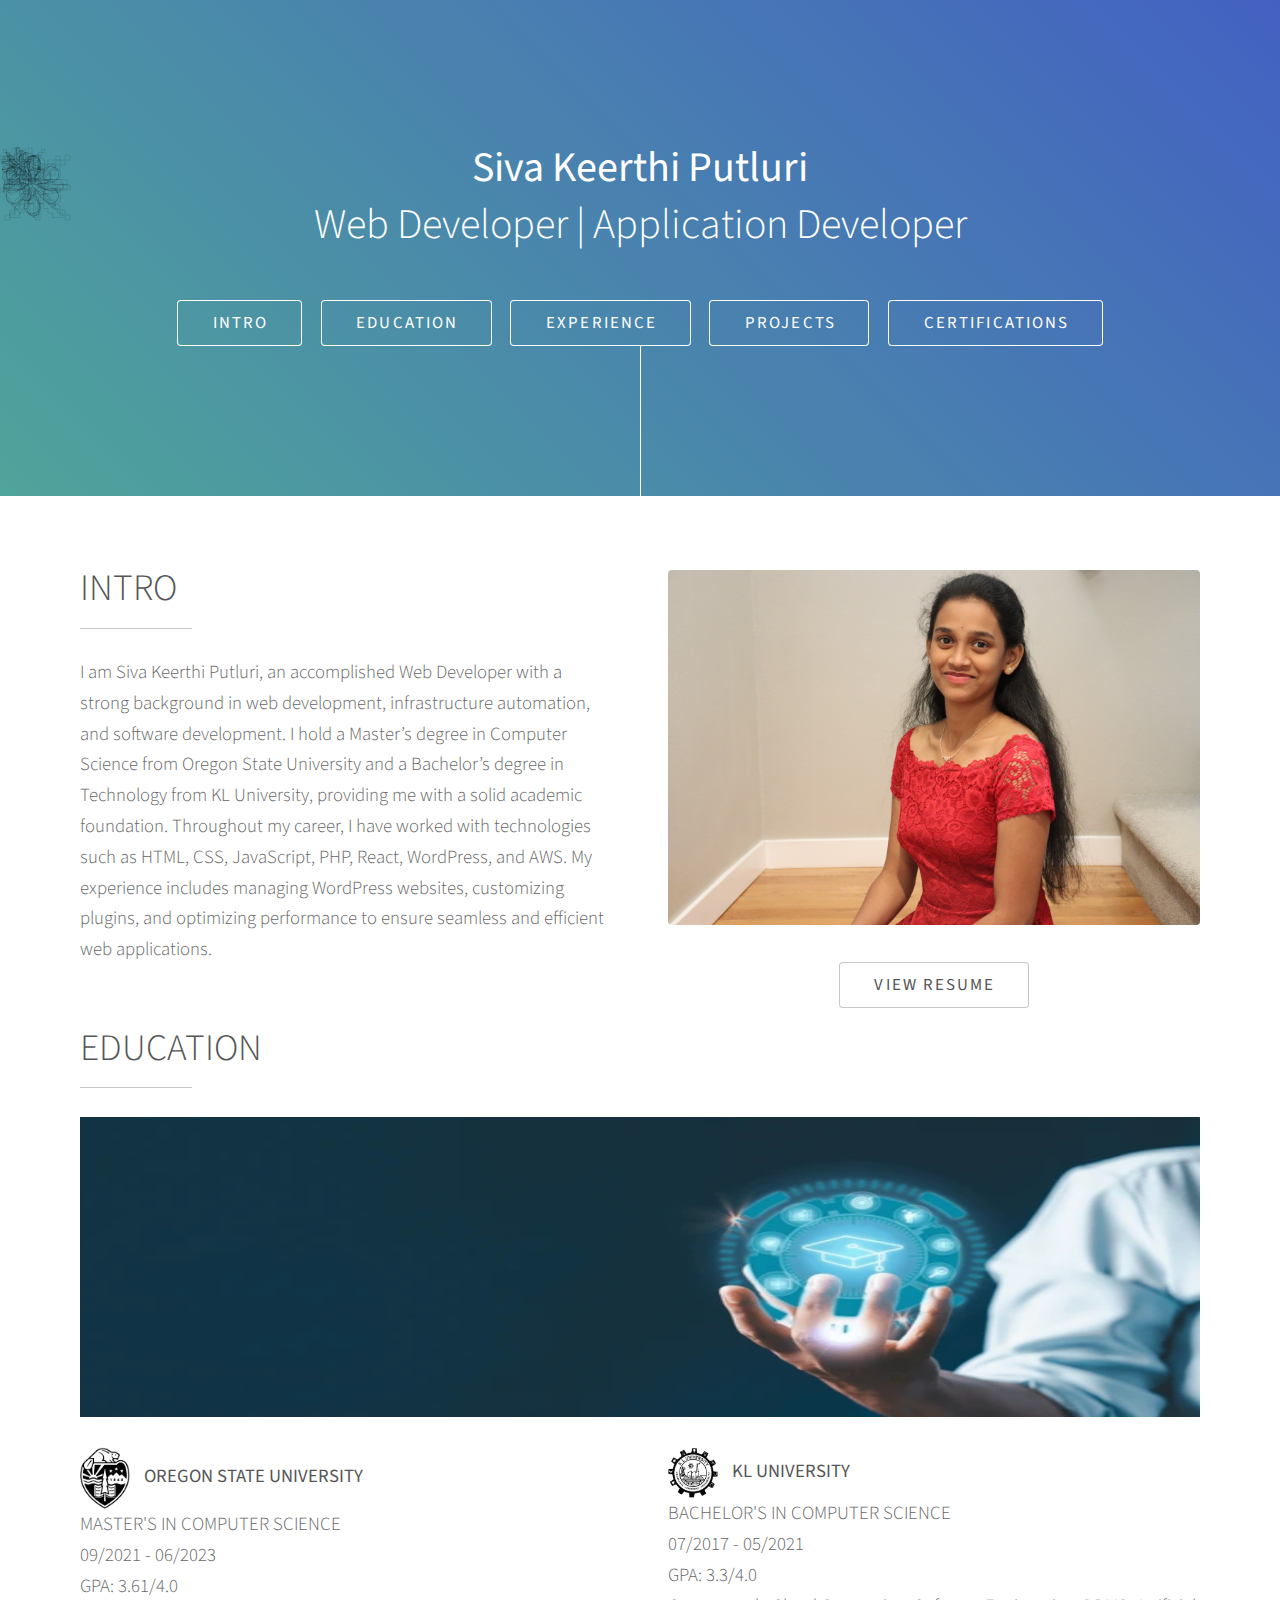
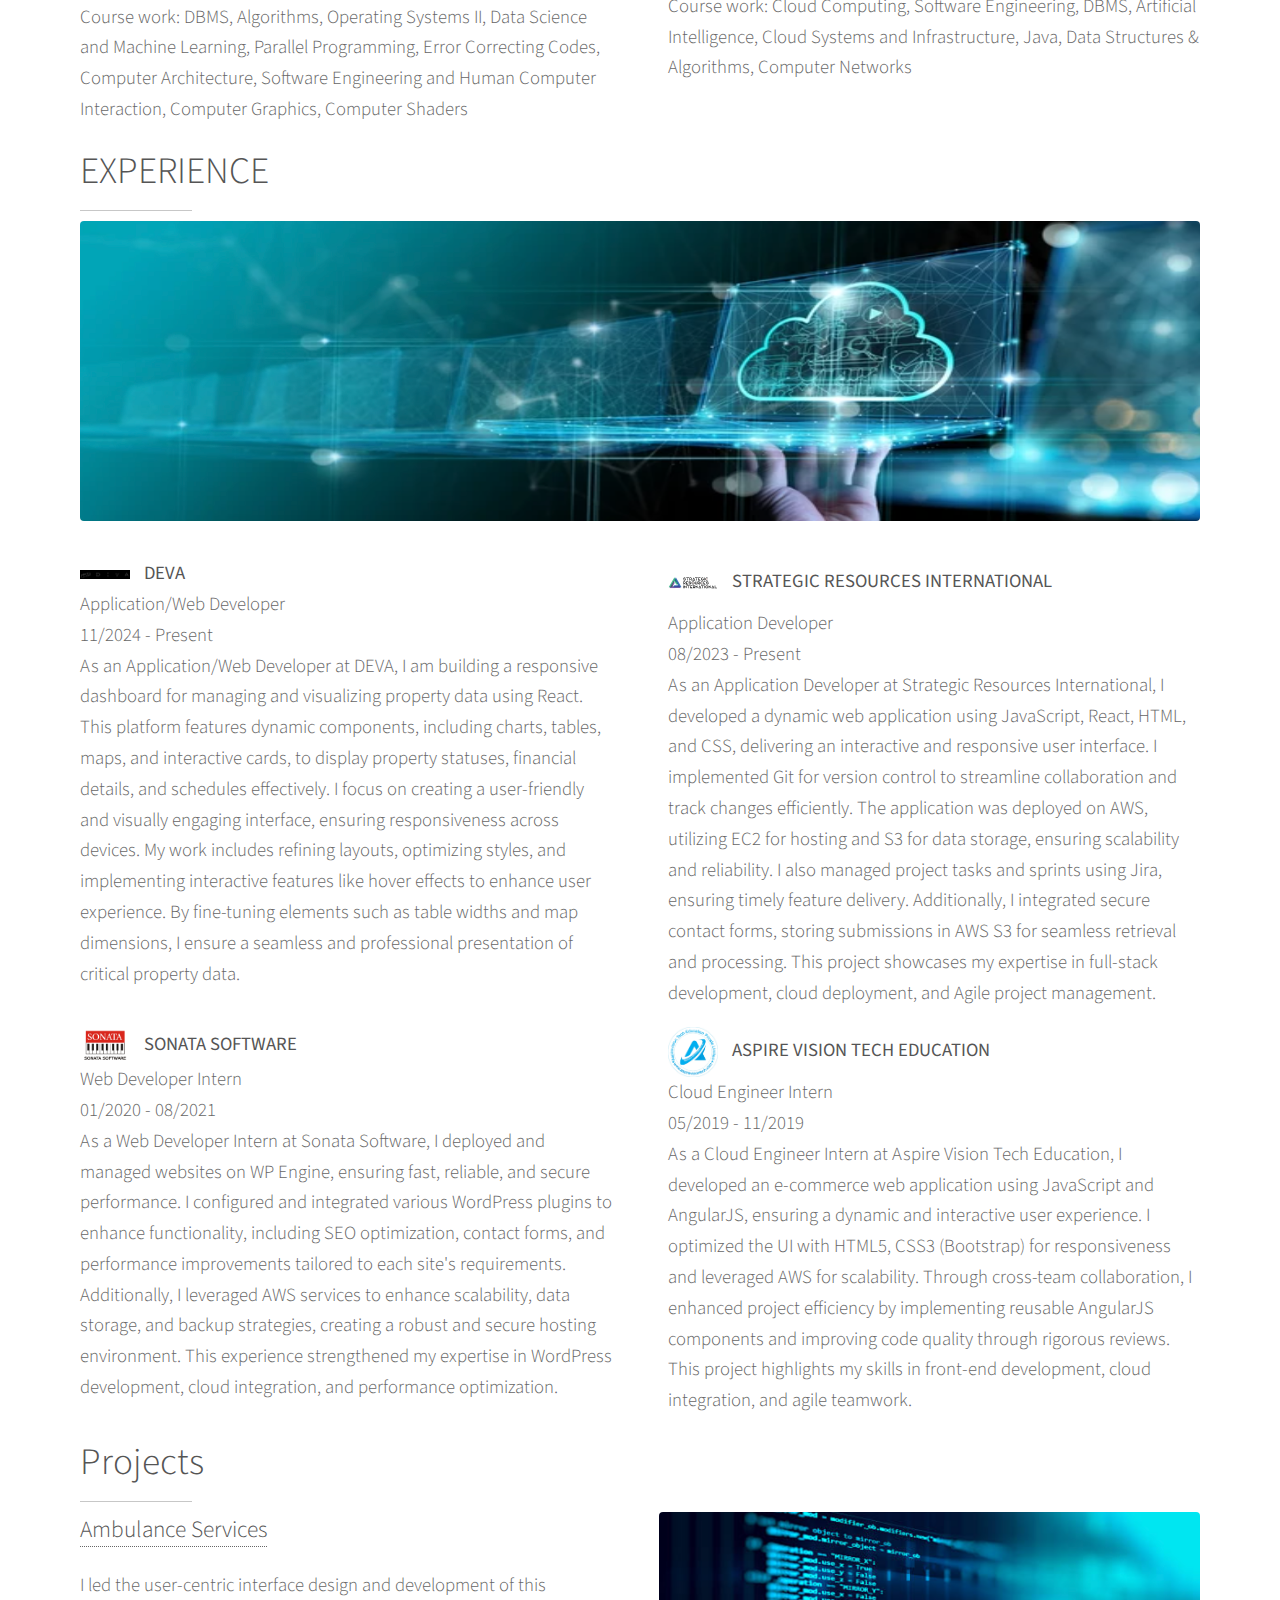
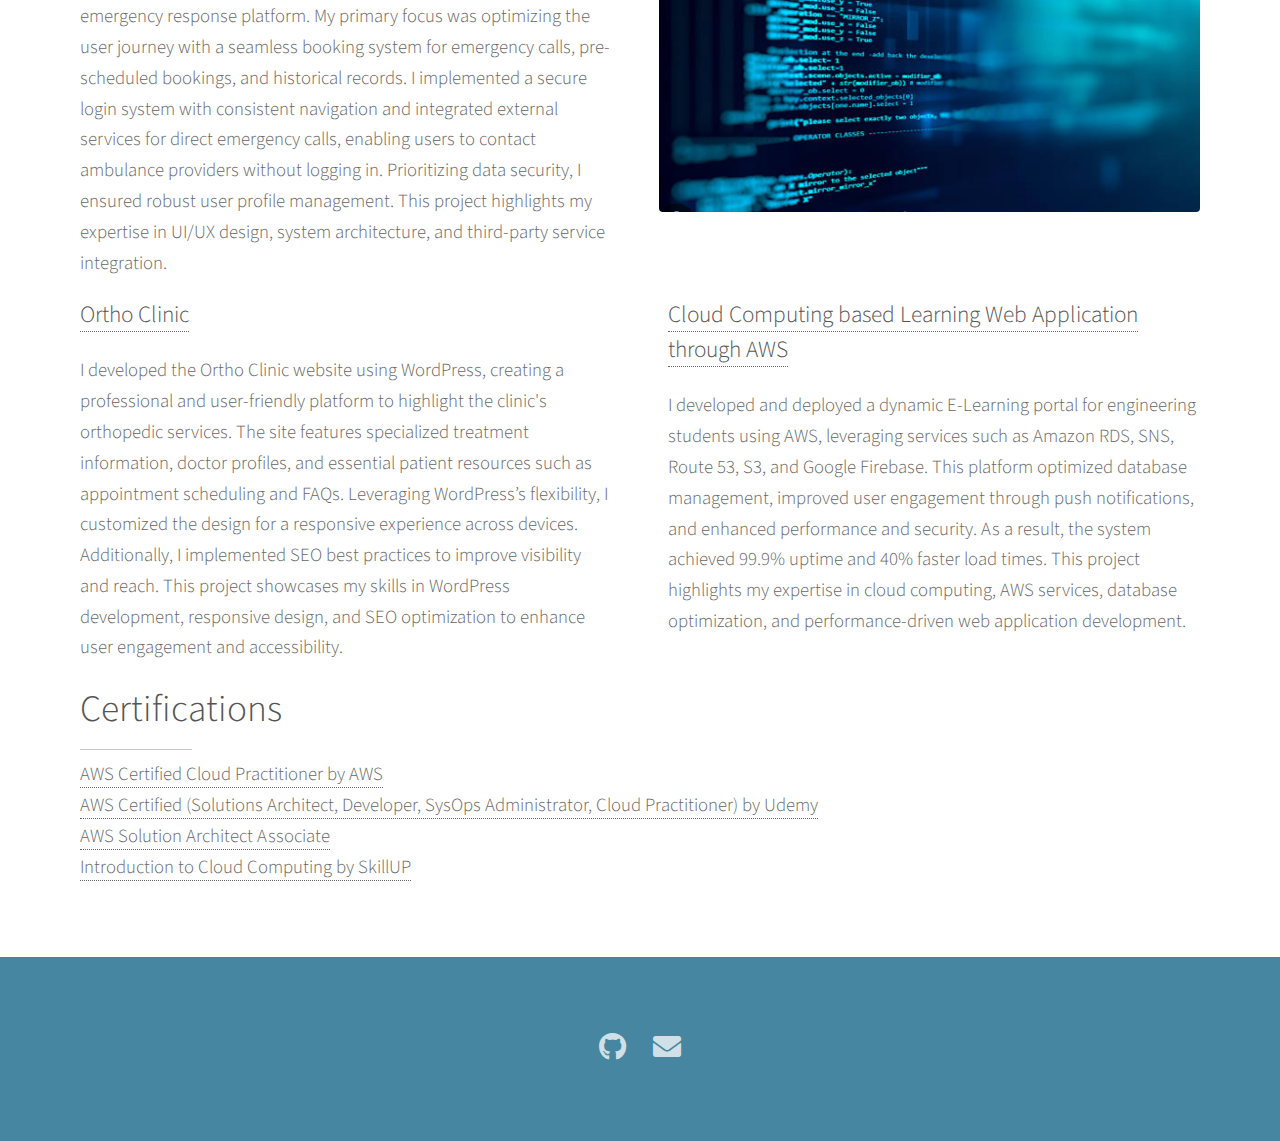
<file: index.html>
<!DOCTYPE HTML>
<!--
	Photon by HTML5 UP
	html5up.net | @ajlkn
	Free for personal and commercial use under the CCA 3.0 license (html5up.net/license)
-->
<html>
  <head>
		<title>Siva Keerthi</title>
    <meta charset="utf-8" />
		<meta name="viewport" content="width=device-width, initial-scale=1, user-scalable=no" />
    <link rel="stylesheet" href="assets/css/main.css" />
    <link rel="stylesheet" href="assets/css/style.css" />

		<noscript><link rel="stylesheet" href="assets/css/noscript.css" /></noscript>
  </head>
  <body class="is-preload">

    <!-- Header -->
			<!-- <section id="header">
		<div class="inner">
			<span class="icon solid major fa-cloud"></span>
					<h1><strong>Siva Keerthi Putluri</strong><br />
					AWS Cloud Engineer | AWS DevOps Engineer <a></a>.</h1>
					<ul class="actions special">
						<li><a href="#one" class="button scrolly">Intro </a></li>
						<li><a href="#one" class="button scrolly">Education </a></li>
						<li><a href="#one" class="button scrolly">Experience </a></li>
						<li><a href="#one" class="button scrolly">Projects </a></li>
						<li><a href="#one" class="button scrolly">Certifications </a></li>
					</ul>
				</div>
			</section> -->

	<section id="header">
		<div class="inner" id="background">
				<div><span></span></div>
				<div><span></span></div>
				<div><span></span></div>
				<div><span></span></div>
				<div><span></span></div>
				<div><span></span></div>
				<div><span></span></div>
				<div><span></span></div>
				<div><span></span></div>
				<div><span></span></div>
				<div><span></span></div>
				<div><span></span></div>
				<div><span></span></div>
				<div><span></span></div>
				<div><span></span></div>
				<div><span></span></div>
				<div><span></span></div>
				<div><span></span></div>
				<div><span></span></div>
				<div><span></span></div>
				<div><span></span></div>
				<div><span></span></div>
				<div><span></span></div>
				<span class="icon solid major"></span>
				<h1><strong>Siva Keerthi Putluri</strong><br />
					Web Developer | Application Developer</h1>
				<ul class="actions special">
					<li><a href="#intro" class="button scrolly">Intro</a></li>
					<li><a href="#education" class="button scrolly">Education</a></li>
					<li><a href="#experience" class="button scrolly">Experience</a></li>
					<li><a href="#projects" class="button scrolly">Projects</a></li>
					<li><a href="#certifications" class="button scrolly">Certifications</a></li>
				</ul>
			</div>
		</div>
    </section>

    <!DOCTYPE html>
    <html>
      <head>
        <!-- Your head content -->
        <style>
          /* Ensure smooth scrolling */
          html {
            scroll-behavior: smooth;
          }
        </style>
      </head>
      <body>
        <!-- Intro Section -->
        <section id="intro" class="main style1" style="padding-bottom: 6;">
          <div class="container">
            <div class="row gtr-150">
              <div class="col-6 col-12-medium">
                <header class="major">
                  <h2>INTRO</h2>
                </header>
                <p>
I am Siva Keerthi Putluri, an accomplished Web Developer with a strong background in web development, infrastructure automation, and software development. I hold a Master’s degree in Computer Science from Oregon State University and a Bachelor’s degree in Technology from KL University, providing me with a solid academic foundation. Throughout my career, I have worked with technologies such as HTML, CSS, JavaScript, PHP, React, WordPress, and AWS. My experience includes managing WordPress websites, customizing plugins, and optimizing performance to ensure seamless and efficient web applications.  

                </p>
              </div>
              <div class="col-6 col-12-medium imp-medium">
                <span class="image fit">
                  <img src="images/IMG_3709.JPG" alt="" />
                </span>
                <div style="text-align: center; margin-top: 1em">
                  <a href="Files/Resume.pdf" target="_blank" class="button"
                    >View Resume</a
                  >
                </div>
              </div>
            </div>
          </div>
        </section>
        <br />
        <!-- Education Section -->
        <section
          id="education"
          class="main style1"
          style="margin-top: -2.5em; padding-top: 0"
        >
          <div class="container">
            <div class="row gtr-150">
              <div class="col-12">
                <header class="major">
                  <h2>EDUCATION</h2>
                </header>
                <span class="imagefit"
                  ><img
                    src="images/IMG_5.jpg"
                    alt="Education Image"
                    style="
                      width: 100%;
                      max-height: 300px;
                      height: auto;
                      display: block;
                      margin: 0 auto;
                    " /></span
                ><br />
              </div>
            </div>
            <div class="row gtr-150">
              <!-- Oregon State University -->
              <div class="col-6 col-12-medium">
                <p style="margin-top: 0">
                  <img
                    src="images/pic07.jpg"
                    alt=""
                    style="
                      width: 50px;
                      vertical-align: middle;
                      margin-right: 10px;
                    "
                  />
                  <strong>OREGON STATE UNIVERSITY</strong><br />
                  MASTER'S IN COMPUTER SCIENCE<br />
                  09/2021 - 06/2023<br />
                  GPA: 3.61/4.0<br />
                  Course work: DBMS, Algorithms, Operating Systems II, Data
                  Science and Machine Learning, Parallel Programming, Error
                  Correcting Codes, Computer Architecture, Software Engineering
                  and Human Computer Interaction, Computer Graphics, Computer
                  Shaders
                </p>
              </div>
              <!-- KL University -->
              <div class="col-6 col-12-medium">
                <p style="margin-top: 0">
                  <!-- Adjusted margin-top -->
                  <img
                    src="images/pic08.jpg"
                    alt=""
                    style="
                      width: 50px;
                      vertical-align: middle;
                      margin-right: 10px;
                    "
                  />
                  <strong>KL UNIVERSITY</strong><br />
                  BACHELOR'S IN COMPUTER SCIENCE<br />
                  07/2017 - 05/2021<br />
                  GPA: 3.3/4.0<br />
                  Course work: Cloud Computing, Software Engineering, DBMS,
                  Artificial Intelligence, Cloud Systems and Infrastructure,
                  Java, Data Structures & Algorithms, Computer Networks
                </p>
              </div>
            </div>
          </div>
        </section>
        <!-- Experience Section -->
        <section
          id="experience"
          class="main style1"
          style="margin-top: -1.5em; padding-top: 0"
        >
          <div class="container" style="padding-top: 0; margin-top: 0">
            <div class="row gtr-150" style="padding-top: 0; margin-top: 0">
              <div class="col-12" style="padding-top: 0; margin-top: 0">
                <header
                  class="major"
                  style="
                    padding-bottom: 0;
                    margin-bottom: 0;
                    border-bottom: none;
                  "
                >
                  <h2>EXPERIENCE</h2>
                </header>
                <span class="image fit" style="margin-top: 0"
                  ><img
                    src="images/IMG_6.jpg"
                    alt="Education Image"
                    style="
                      width: 100%;
                      max-height: 300px;
                      height: auto;
                      display: block;
                      margin: 0 auto;
                    "
                /></span>
              </div>
              <!-- DEVA -->
              <div class="col-6 col-12-medium">
                <div class="inner">
                  <img
                    src="images/pic14.jpg"
                    alt=""
                    style="
                      width: 50px;
                      vertical-align: middle;
                      margin-right: 10px;
                    "
                  />
                  <strong>DEVA</strong><br />
                  <p>
                    Application/Web Developer<br />
                    11/2024 - Present<br />
                    As an Application/Web Developer at DEVA, I am building a responsive dashboard for managing and visualizing property data using React. This platform features dynamic components, including charts, tables, maps, and interactive cards, to display property statuses, financial details, and schedules effectively. I focus on creating a user-friendly and visually engaging interface, ensuring responsiveness across devices. My work includes refining layouts, optimizing styles, and implementing interactive features like hover effects to enhance user experience. By fine-tuning elements such as table widths and map dimensions, I ensure a seamless and professional presentation of critical property data.<br />
                  </p>
                </div>
              </div>
              <!-- Strategic Resources International -->
              <div class="col-6 col-12-medium">
                <div class="inner">
                  <img
                    src="images/pic12.jpg"
                    alt=""
                    style="
                      width: 50px;
                      vertical-align: middle;
                      margin-right: 10px;
                    "
                  />
                  <strong>STRATEGIC RESOURCES INTERNATIONAL</strong><br />
                  <p>
                    Application Developer<br />
                    08/2023 - Present<br />
                    As an Application Developer at Strategic Resources International, I developed a dynamic web application using JavaScript, React, HTML, and CSS, delivering an interactive and responsive user interface. I implemented Git for version control to streamline collaboration and track changes efficiently. The application was deployed on AWS, utilizing EC2 for hosting and S3 for data storage, ensuring scalability and reliability. I also managed project tasks and sprints using Jira, ensuring timely feature delivery. Additionally, I integrated secure contact forms, storing submissions in AWS S3 for seamless retrieval and processing. This project showcases my expertise in full-stack development, cloud deployment, and Agile project management.<br />
                  </p>
                </div>
              </div>
              <!-- Sonata Software -->
              <div class="col-6 col-12-medium">
                <div class="inner">
                  <img
                    src="images/pic11.jpg"
                    alt=""
                    style="
                      width: 50px;
                      vertical-align: middle;
                      margin-right: 10px;
                    "
                  />
                  <strong>SONATA SOFTWARE</strong><br />
                  <p>
                    Web Developer Intern<br />
                    01/2020 - 08/2021<br />
                    As a Web Developer Intern at Sonata Software, I deployed and managed websites on WP Engine, ensuring fast, reliable, and secure performance. I configured and integrated various WordPress plugins to enhance functionality, including SEO optimization, contact forms, and performance improvements tailored to each site's requirements. Additionally, I leveraged AWS services to enhance scalability, data storage, and backup strategies, creating a robust and secure hosting environment. This experience strengthened my expertise in WordPress development, cloud integration, and performance optimization.
                  </p>
                </div>
              </div>
              <!-- Aspire Vision Tech Education -->
              <div class="col-6 col-12-medium">
                <div class="inner">
                  <img
                    src="images/pic13.jpg"
                    alt=""
                    style="
                      width: 50px;
                      vertical-align: middle;
                      margin-right: 10px;
                    "
                  />
                  <strong>ASPIRE VISION TECH EDUCATION</strong><br />
                  <p>
                    Cloud Engineer Intern<br />
                    05/2019 - 11/2019<br />
                    As a Cloud Engineer Intern at Aspire Vision Tech Education, I developed an e-commerce web application using JavaScript and AngularJS, ensuring a dynamic and interactive user experience. I optimized the UI with HTML5, CSS3 (Bootstrap) for responsiveness and leveraged AWS for scalability. Through cross-team collaboration, I enhanced project efficiency by implementing reusable AngularJS components and improving code quality through rigorous reviews. This project highlights my skills in front-end development, cloud integration, and agile teamwork.<br />
                  </p>
                </div>
              </div>
            </div>
          </div>
        </section>

        <section
          id="projects"
          class="main style1"
          style="margin-top: -1.5em; padding-top: 0"
        >
          <div class="container" style="padding-top: 0; margin-top: 0">
            <div class="row gtr-150" style="padding-top: 0; margin-top: 0">
              <div class="col-12" style="padding-top: 0; margin-top: 0">
                <header
                  class="major"
                  style="
                    padding-bottom: 0;
                    margin-bottom: 0;
                    border-bottom: none;
                  "
                >
                  <h2>Projects</h2>
                </header>
              </div>

              <!-- Ambulance -->
              <div class="col-12 col-12-medium">
                <div class="row">
                  <div class="col-6 col-12-medium">
                    <div class="inner">
                      <h4>
                        <a
                          href="https://ambulance-services-web-application.b12sites.com/index"
                          target="_blank"
                        >
                          Ambulance Services
                        </a>
                      </h4>
                      <p>
                        I led the user-centric interface design and development of this emergency response platform. My primary focus was optimizing the user journey with a seamless booking system for emergency calls, pre-scheduled bookings, and historical records. I implemented a secure login system with consistent navigation and integrated external services for direct emergency calls, enabling users to contact ambulance providers without logging in. Prioritizing data security, I ensured robust user profile management. This project highlights my expertise in UI/UX design, system architecture, and third-party service integration.
                      </p>
                    </div>
                  </div>
                  <div class="col-6 col-12-medium imp-medium">
                    <span class="image fit">
                      <img
                        src="images/IMG_8.jpg"
                        alt=""
                        style="max-height: 300px; height: auto"
                      />
                    </span>
                  </div>
                </div>
              </div>
              <!-- An approach in multicloud to improve data security -->
              <div class="col-6 col-12-medium">
                <div class="inner">
                  <h4>
                    <a href="https://chennaiorthoclinic.com/" target="_blank">
                      Ortho Clinic
                    </a>
                  </h4>
                  <p>
                    I developed the Ortho Clinic website using WordPress, creating a professional and user-friendly platform to highlight the clinic's orthopedic services. The site features specialized treatment information, doctor profiles, and essential patient resources such as appointment scheduling and FAQs. Leveraging WordPress’s flexibility, I customized the design for a responsive experience across devices. Additionally, I implemented SEO best practices to improve visibility and reach. This project showcases my skills in WordPress development, responsive design, and SEO optimization to enhance user engagement and accessibility.
                  </p>
                </div>
              </div>
              <!-- Cloud Computing based Learning Web Application through Amazon Web Services (AWS) -->
              <div class="col-6 col-12-medium">
                <div class="inner">
                  <h4>
                    <a
                      href="https://github.com/putluris/-Cloud-Computing-based-Learning-Web-Application-through-Amazon-Web-Services-AWS-/blob/main/Cloud%20Computing%20based%20Learning%20Web%20Application%20through%20AWS.py"
                      target="_blank"
                    >
                      Cloud Computing based Learning Web Application through AWS
                    </a>
                  </h4>
                  <p>
                    I developed and deployed a dynamic E-Learning portal for engineering students using AWS, leveraging services such as Amazon RDS, SNS, Route 53, S3, and Google Firebase. This platform optimized database management, improved user engagement through push notifications, and enhanced performance and security. As a result, the system achieved 99.9% uptime and 40% faster load times. This project highlights my expertise in cloud computing, AWS services, database optimization, and performance-driven web application development.
                  </p>
                </div>
              </div>
            </div>
          </div>
        </section>

        <section
          id="certifications"
          class="main style1"
          style="margin-top: -1.5em; padding-top: 0"
        >
          <div class="container" style="padding-top: 0; margin-top: 0">
            <div class="row gtr-150" style="padding-top: 0; margin-top: 0">
              <div class="col-12" style="padding-top: 0; margin-top: 0">
                <header
                  class="major"
                  style="
                    padding-bottom: 0;
                    margin-bottom: 0;
                    border-bottom: none;
                  "
                >
                  <h2>Certifications</h2>
                </header>
              </div>
              <div class="col-12 col-12-medium">
                <div class="inner">
                  <ul style="list-style-type: none; padding-left: 0">
                    <a
                      href="https://www.credly.com/badges/adaad146-e4e7-4d19-beae-3c2822bb50a0"
                      target="_blank"
                      >AWS Certified Cloud Practitioner by AWS</a
                    ><br />
                    <a
                      href="https://udemy-certificate.s3.amazonaws.com/image/UC-3a84e937-fdf3-41d8-930f-4f649e53d4ad.jpg"
                      target="_blank"
                      >AWS Certified (Solutions Architect, Developer, SysOps
                      Administrator, Cloud Practitioner) by Udemy</a
                    ><br />
                    <a
                      href="https://certificates.simplicdn.net/share/thumb_2137029.png"
                      target="_blank"
                      >AWS Solution Architect Associate</a
                    ><br />
                    <a
                      href="https://simpli-web.app.link/e/QY445RFyFKb"
                      target="_blank"
                      >Introduction to Cloud Computing by SkillUP</a
                    >
                  </ul>
                </div>
              </div>
            </div>
          </div>
        </section>

        <!-- Two -->
        <!-- <section id="two" class="main style2">
				<div class="container">
					<div class="row gtr-150">
						<div class="col-6 col-12-medium">
							<ul class="major-icons">
								<li><span class="icon solid style1 major fa-code"></span></li>
								<li><span class="icon solid style2 major fa-bolt"></span></li>
								<li><span class="icon solid style3 major fa-camera-retro"></span></li>
								<li><span class="icon solid style4 major fa-cog"></span></li>
								<li><span class="icon solid style5 major fa-desktop"></span></li>
								<li><span class="icon solid style6 major fa-calendar"></span></li>
							</ul>
						</div>
						<div class="col-6 col-12-medium">
							<header class="major">
								<h2>Lorem ipsum dolor adipiscing<br />
								amet dolor consequat</h2>
							</header>
							<p>Adipiscing a commodo ante nunc accumsan interdum mi ante adipiscing. A nunc lobortis non nisl amet vis volutpat aclacus nascetur ac non. Lorem curae eu ante amet sapien in tempus ac. Adipiscing id accumsan adipiscing ipsum.</p>
							<p>Blandit faucibus proin. Ac aliquam integer adipiscing enim non praesent vis commodo nunc phasellus cubilia ac risus accumsan. Accumsan blandit. Lobortis phasellus non lobortis dit varius mi varius accumsan lobortis. Blandit ante aliquam lacinia lorem lobortis semper morbi col faucibus vitae integer placerat accumsan orci eu mi odio tempus adipiscing adipiscing adipiscing curae consequat feugiat etiam dolore.</p>
							<p>Adipiscing a commodo ante nunc accumsan interdum mi ante adipiscing. A nunc lobortis non nisl amet vis volutpat aclacus nascetur ac non. Lorem curae eu ante amet sapien in tempus ac. Adipiscing id accumsan adipiscing ipsum.</p>
						</div>
					</div>
				</div>
			</section> -->

        <!-- Three
			<section id="three" class="main style1 special">
				<div class="container">
					<header class="major">
						<h2>Adipiscing amet consequat</h2>
					</header>
					<p>Ante nunc accumsan et aclacus nascetur ac ante amet sapien sed.</p>
					<div class="row gtr-150">
						<div class="col-4 col-12-medium">
							<span class="image fit"><img src="images/pic02.jpg" alt="" /></span>
							<h3>Magna feugiat lorem</h3>
							<p>Adipiscing a commodo ante nunc magna lorem et interdum mi ante nunc lobortis non amet vis sed volutpat et nascetur.</p>
							<ul class="actions special">
								<li><a href="#" class="button">More</a></li>
							</ul>
						</div>
						<div class="col-4 col-12-medium">
							<span class="image fit"><img src="images/pic03.jpg" alt="" /></span>
							<h3>Magna feugiat lorem</h3>
							<p>Adipiscing a commodo ante nunc magna lorem et interdum mi ante nunc lobortis non amet vis sed volutpat et nascetur.</p>
							<ul class="actions special">
								<li><a href="#" class="button">More</a></li>
							</ul>
						</div>
						<div class="col-4 col-12-medium">
							<span class="image fit"><img src="images/pic04.jpg" alt="" /></span>
							<h3>Magna feugiat lorem</h3>
							<p>Adipiscing a commodo ante nunc magna lorem et interdum mi ante nunc lobortis non amet vis sed volutpat et nascetur.</p>
							<ul class="actions special">
								<li><a href="#" class="button">More</a></li>
							</ul>
						</div>
					</div>
				</div>
			</section>

		Four -->
        <!-- <section id="four" class="main style2 special">
				<div class="container">
					<header class="major">
						<h2>Ipsum feugiat consequat?</h2>
					</header>
					<p>Sed lacus nascetur ac ante amet sapien.</p>
					<ul class="actions special">
						<li><a href="#" class="button wide primary">Sign Up</a></li>
						<li><a href="#" class="button wide">Learn More</a></li>
					</ul>
				</div>
			</section> -->

        <!-- Five -->
        <!--
			<section id="five" class="main style1">
				<div class="container">
					<header class="major special">
						<h2>Elements</h2>
					</header>

					<section>
						<h4>Text</h4>
						<p>This is <b>bold</b> and this is <strong>strong</strong>. This is <i>italic</i> and this is <em>emphasized</em>.
						This is <sup>superscript</sup> text and this is <sub>subscript</sub> text.
						This is <u>underlined</u> and this is code: <code>for (;;) { ... }</code>. Finally, <a href="#">this is a link</a>.</p>
						<hr />
						<header>
							<h4>Heading with a Subtitle</h4>
							<p>Lorem ipsum dolor sit amet nullam id egestas urna aliquam</p>
						</header>
						<p>Nunc lacinia ante nunc ac lobortis. Interdum adipiscing gravida odio porttitor sem non mi integer non faucibus ornare mi ut ante amet placerat aliquet. Volutpat eu sed ante lacinia sapien lorem accumsan varius montes viverra nibh in adipiscing blandit tempus accumsan.</p>
						<header>
							<h5>Heading with a Subtitle</h5>
							<p>Lorem ipsum dolor sit amet nullam id egestas urna aliquam</p>
						</header>
						<p>Nunc lacinia ante nunc ac lobortis. Interdum adipiscing gravida odio porttitor sem non mi integer non faucibus ornare mi ut ante amet placerat aliquet. Volutpat eu sed ante lacinia sapien lorem accumsan varius montes viverra nibh in adipiscing blandit tempus accumsan.</p>
						<hr />
						<h2>Heading Level 2</h2>
						<h3>Heading Level 3</h3>
						<h4>Heading Level 4</h4>
						<h5>Heading Level 5</h5>
						<h6>Heading Level 6</h6>
						<hr />
						<h5>Blockquote</h5>
						<blockquote>Fringilla nisl. Donec accumsan interdum nisi, quis tincidunt felis sagittis eget tempus euismod. Vestibulum ante ipsum primis in faucibus vestibulum. Blandit adipiscing eu felis iaculis volutpat ac adipiscing accumsan faucibus. Vestibulum ante ipsum primis in faucibus lorem ipsum dolor sit amet nullam adipiscing eu felis.</blockquote>
						<h5>Preformatted</h5>
						<pre><code>i = 0;

while (!deck.isInOrder()) {
print 'Iteration ' + i;
deck.shuffle();
i++;
}

print 'It took ' + i + ' iterations to sort the deck.';</code></pre>
					</section>

					<section>
						<h4>Lists</h4>
						<div class="row">
							<div class="col-6 col-12-medium">
								<h5>Unordered</h5>
								<ul>
									<li>Dolor pulvinar etiam.</li>
									<li>Sagittis adipiscing.</li>
									<li>Felis enim feugiat.</li>
								</ul>
								<h5>Alternate</h5>
								<ul class="alt">
									<li>Dolor pulvinar etiam.</li>
									<li>Sagittis adipiscing.</li>
									<li>Felis enim feugiat.</li>
								</ul>
							</div>
							<div class="col-6 col-12-medium">
								<h5>Ordered</h5>
								<ol>
									<li>Dolor pulvinar etiam.</li>
									<li>Etiam vel felis viverra.</li>
									<li>Felis enim feugiat.</li>
									<li>Dolor pulvinar etiam.</li>
									<li>Etiam vel felis lorem.</li>
									<li>Felis enim et feugiat.</li>
								</ol>
								<h5>Icons</h5>
								<ul class="icons">
									<li><a href="#" class="icon brands fa-twitter"><span class="label">Twitter</span></a></li>
									<li><a href="#" class="icon brands fa-facebook-f"><span class="label">Facebook</span></a></li>
									<li><a href="#" class="icon brands fa-instagram"><span class="label">Instagram</span></a></li>
									<li><a href="#" class="icon brands fa-github"><span class="label">Github</span></a></li>
								</ul>
							</div>
						</div>
						<h5>Actions</h5>
						<div class="row">
							<div class="col-6 col-12-medium">
								<ul class="actions">
									<li><a href="#" class="button primary">Default</a></li>
									<li><a href="#" class="button">Default</a></li>
								</ul>
								<ul class="actions small">
									<li><a href="#" class="button primary small">Small</a></li>
									<li><a href="#" class="button small">Small</a></li>
								</ul>
								<ul class="actions stacked">
									<li><a href="#" class="button primary">Default</a></li>
									<li><a href="#" class="button">Default</a></li>
								</ul>
								<ul class="actions stacked">
									<li><a href="#" class="button primary small">Small</a></li>
									<li><a href="#" class="button small">Small</a></li>
								</ul>
							</div>
							<div class="col-6 col-12-medium">
								<ul class="actions stacked">
									<li><a href="#" class="button primary fit">Default</a></li>
									<li><a href="#" class="button fit">Default</a></li>
								</ul>
								<ul class="actions stacked">
									<li><a href="#" class="button primary small fit">Small</a></li>
									<li><a href="#" class="button small fit">Small</a></li>
								</ul>
							</div>
						</div>
					</section>

					<section>
						<h4>Table</h4>
						<h5>Default</h5>
						<div class="table-wrapper">
							<table>
								<thead>
									<tr>
										<th>Name</th>
										<th>Description</th>
										<th>Price</th>
									</tr>
								</thead>
								<tbody>
									<tr>
										<td>Item One</td>
										<td>Ante turpis integer aliquet porttitor.</td>
										<td>29.99</td>
									</tr>
									<tr>
										<td>Item Two</td>
										<td>Vis ac commodo adipiscing arcu aliquet.</td>
										<td>19.99</td>
									</tr>
									<tr>
										<td>Item Three</td>
										<td> Morbi faucibus arcu accumsan lorem.</td>
										<td>29.99</td>
									</tr>
									<tr>
										<td>Item Four</td>
										<td>Vitae integer tempus condimentum.</td>
										<td>19.99</td>
									</tr>
									<tr>
										<td>Item Five</td>
										<td>Ante turpis integer aliquet porttitor.</td>
										<td>29.99</td>
									</tr>
								</tbody>
								<tfoot>
									<tr>
										<td colspan="2"></td>
										<td>100.00</td>
									</tr>
								</tfoot>
							</table>
						</div>

						<h5>Alternate</h5>
						<div class="table-wrapper">
							<table class="alt">
								<thead>
									<tr>
										<th>Name</th>
										<th>Description</th>
										<th>Price</th>
									</tr>
								</thead>
								<tbody>
									<tr>
										<td>Item One</td>
										<td>Ante turpis integer aliquet porttitor.</td>
										<td>29.99</td>
									</tr>
									<tr>
										<td>Item Two</td>
										<td>Vis ac commodo adipiscing arcu aliquet.</td>
										<td>19.99</td>
									</tr>
									<tr>
										<td>Item Three</td>
										<td> Morbi faucibus arcu accumsan lorem.</td>
										<td>29.99</td>
									</tr>
									<tr>
										<td>Item Four</td>
										<td>Vitae integer tempus condimentum.</td>
										<td>19.99</td>
									</tr>
									<tr>
										<td>Item Five</td>
										<td>Ante turpis integer aliquet porttitor.</td>
										<td>29.99</td>
									</tr>
								</tbody>
								<tfoot>
									<tr>
										<td colspan="2"></td>
										<td>100.00</td>
									</tr>
								</tfoot>
							</table>
						</div>
					</section>

					<section>
						<h4>Buttons</h4>
						<ul class="actions">
							<li><a href="#" class="button primary">Primary</a></li>
							<li><a href="#" class="button">Default</a></li>
						</ul>
						<ul class="actions">
							<li><a href="#" class="button large">Large</a></li>
							<li><a href="#" class="button">Default</a></li>
							<li><a href="#" class="button small">Small</a></li>
						</ul>
						<ul class="actions fit">
							<li><a href="#" class="button fit">Fit</a></li>
							<li><a href="#" class="button primary fit">Fit</a></li>
							<li><a href="#" class="button fit">Fit</a></li>
						</ul>
						<ul class="actions fit small">
							<li><a href="#" class="button primary fit small">Fit + Small</a></li>
							<li><a href="#" class="button fit small">Fit + Small</a></li>
							<li><a href="#" class="button primary fit small">Fit + Small</a></li>
						</ul>
						<ul class="actions">
							<li><a href="#" class="button primary icon solid fa-download">Icon</a></li>
							<li><a href="#" class="button icon solid fa-download">Icon</a></li>
						</ul>
						<ul class="actions">
							<li><span class="button primary disabled">Disabled</span></li>
							<li><span class="button disabled">Disabled</span></li>
						</ul>
					</section>

					<section>
						<h4>Form</h4>
						<form method="post" action="#">
							<div class="row gtr-uniform gtr-50">
								<div class="col-6 col-12-xsmall">
									<input type="text" name="demo-name" id="demo-name" value="" placeholder="Name" />
								</div>
								<div class="col-6 col-12-xsmall">
									<input type="email" name="demo-email" id="demo-email" value="" placeholder="Email" />
								</div>
								<div class="col-12">
									<select name="demo-category" id="demo-category">
										<option value="">- Category -</option>
										<option value="1">Manufacturing</option>
										<option value="1">Shipping</option>
										<option value="1">Administration</option>
										<option value="1">Human Resources</option>
									</select>
								</div>
								<div class="col-4 col-12-small">
									<input type="radio" id="demo-priority-low" name="demo-priority" checked>
									<label for="demo-priority-low">Low</label>
								</div>
								<div class="col-4 col-12-small">
									<input type="radio" id="demo-priority-normal" name="demo-priority">
									<label for="demo-priority-normal">Normal</label>
								</div>
								<div class="col-4 col-12-small">
									<input type="radio" id="demo-priority-high" name="demo-priority">
									<label for="demo-priority-high">High</label>
								</div>
								<div class="col-6 col-12-small">
									<input type="checkbox" id="demo-copy" name="demo-copy">
									<label for="demo-copy">Email me a copy</label>
								</div>
								<div class="col-6 col-12-small">
									<input type="checkbox" id="demo-human" name="demo-human" checked>
									<label for="demo-human">Not a robot</label>
								</div>
								<div class="col-12">
									<textarea name="demo-message" id="demo-message" placeholder="Enter your message" rows="6"></textarea>
								</div>
								<div class="col-12">
									<ul class="actions">
										<li><input type="submit" value="Send Message" class="primary" /></li>
										<li><input type="reset" value="Reset" /></li>
									</ul>
								</div>
							</div>
						</form>
					</section>

					<section>
						<h4>Image</h4>
						<h5>Fit</h5>
						<div class="box alt">
							<div class="row gtr-uniform gtr-50">
								<div class="col-12"><span class="image fit"><img src="images/pic06.jpg" alt="" /></span></div>
								<div class="col-4"><span class="image fit"><img src="images/pic02.jpg" alt="" /></span></div>
								<div class="col-4"><span class="image fit"><img src="images/pic03.jpg" alt="" /></span></div>
								<div class="col-4"><span class="image fit"><img src="images/pic04.jpg" alt="" /></span></div>
								<div class="col-4"><span class="image fit"><img src="images/pic03.jpg" alt="" /></span></div>
								<div class="col-4"><span class="image fit"><img src="images/pic04.jpg" alt="" /></span></div>
								<div class="col-4"><span class="image fit"><img src="images/pic02.jpg" alt="" /></span></div>
								<div class="col-4"><span class="image fit"><img src="images/pic04.jpg" alt="" /></span></div>
								<div class="col-4"><span class="image fit"><img src="images/pic02.jpg" alt="" /></span></div>
								<div class="col-4"><span class="image fit"><img src="images/pic03.jpg" alt="" /></span></div>
							</div>
						</div>
						<h5>Left &amp; Right</h5>
						<p><span class="image left"><img src="images/pic05.jpg" alt="" /></span>Fringilla nisl. Donec accumsan interdum nisi, quis tincidunt felis sagittis eget. tempus euismod. Vestibulum ante ipsum primis in faucibus vestibulum. Blandit adipiscing eu felis iaculis volutpat ac adipiscing accumsan eu faucibus. Integer ac pellentesque praesent tincidunt felis sagittis eget. tempus euismod. Vestibulum ante ipsum primis in faucibus vestibulum. Blandit adipiscing eu felis iaculis volutpat ac adipiscing accumsan eu faucibus. Integer ac pellentesque praesent. Donec accumsan interdum nisi, quis tincidunt felis sagittis eget. tempus euismod. Vestibulum ante ipsum primis in faucibus vestibulum. Blandit adipiscing eu felis iaculis volutpat ac adipiscing accumsan eu faucibus. Integer ac pellentesque praesent tincidunt felis sagittis eget. tempus euismod. Vestibulum ante ipsum primis in faucibus vestibulum. Blandit adipiscing eu felis iaculis volutpat ac adipiscing accumsan eu faucibus. Integer ac pellentesque praesent. Blandit adipiscing eu felis iaculis volutpat ac adipiscing accumsan eu faucibus. Integer ac pellentesque praesent tincidunt felis sagittis eget. tempus euismod. Vestibulum ante ipsum primis in faucibus vestibulum. Blandit adipiscing eu felis iaculis volutpat ac adipiscing accumsan eu faucibus. Integer ac pellentesque praesent.</p>
						<p><span class="image right"><img src="images/pic05.jpg" alt="" /></span>Fringilla nisl. Donec accumsan interdum nisi, quis tincidunt felis sagittis eget. tempus euismod. Vestibulum ante ipsum primis in faucibus vestibulum. Blandit adipiscing eu felis iaculis volutpat ac adipiscing accumsan eu faucibus. Integer ac pellentesque praesent tincidunt felis sagittis eget. tempus euismod. Vestibulum ante ipsum primis in faucibus vestibulum. Blandit adipiscing eu felis iaculis volutpat ac adipiscing accumsan eu faucibus. Integer ac pellentesque praesent. Donec accumsan interdum nisi, quis tincidunt felis sagittis eget. tempus euismod. Vestibulum ante ipsum primis in faucibus vestibulum. Blandit adipiscing eu felis iaculis volutpat ac adipiscing accumsan eu faucibus. Integer ac pellentesque praesent tincidunt felis sagittis eget. tempus euismod. Vestibulum ante ipsum primis in faucibus vestibulum. Blandit adipiscing eu felis iaculis volutpat ac adipiscing accumsan eu faucibus. Integer ac pellentesque praesent. Blandit adipiscing eu felis iaculis volutpat ac adipiscing accumsan eu faucibus. Integer ac pellentesque praesent tincidunt felis sagittis eget. tempus euismod. Vestibulum ante ipsum primis in faucibus vestibulum. Blandit adipiscing eu felis iaculis volutpat ac adipiscing accumsan eu faucibus. Integer ac pellentesque praesent.</p>
					</section>

				</div>
			</section>
		-->

        <!-- Footer -->
        <section id="footer">
          <ul class="icons">
            <!-- <li>
              <a
                href="https://www.linkedin.com/in/psivakeerthi/"
                class="icon brands alt fa-linkedin"
                ><span class="label">LinkedIn</span></a
              >
            </li> -->
            <li>
              <a
                href="https://github.com/putluris"
                class="icon brands alt fa-github"
                ><span class="label">GitHub</span></a
              >
            </li>
            <li>
              <a
                href="mailto:keerthi.aws.12@gmail.com"
                class="icon solid alt fa-envelope"
                ><span class="label">Email</span></a
              >
            </li>
          </ul>
        </section>

        <!-- Scripts -->
        <script src="assets/js/jquery.min.js"></script>
        <script src="assets/js/jquery.scrolly.min.js"></script>
        <script src="assets/js/browser.min.js"></script>
        <script src="assets/js/breakpoints.min.js"></script>
        <script src="assets/js/util.js"></script>
        <script src="assets/js/main.js"></script>
      </body>
    </html>
  </body>
</html>
</file>
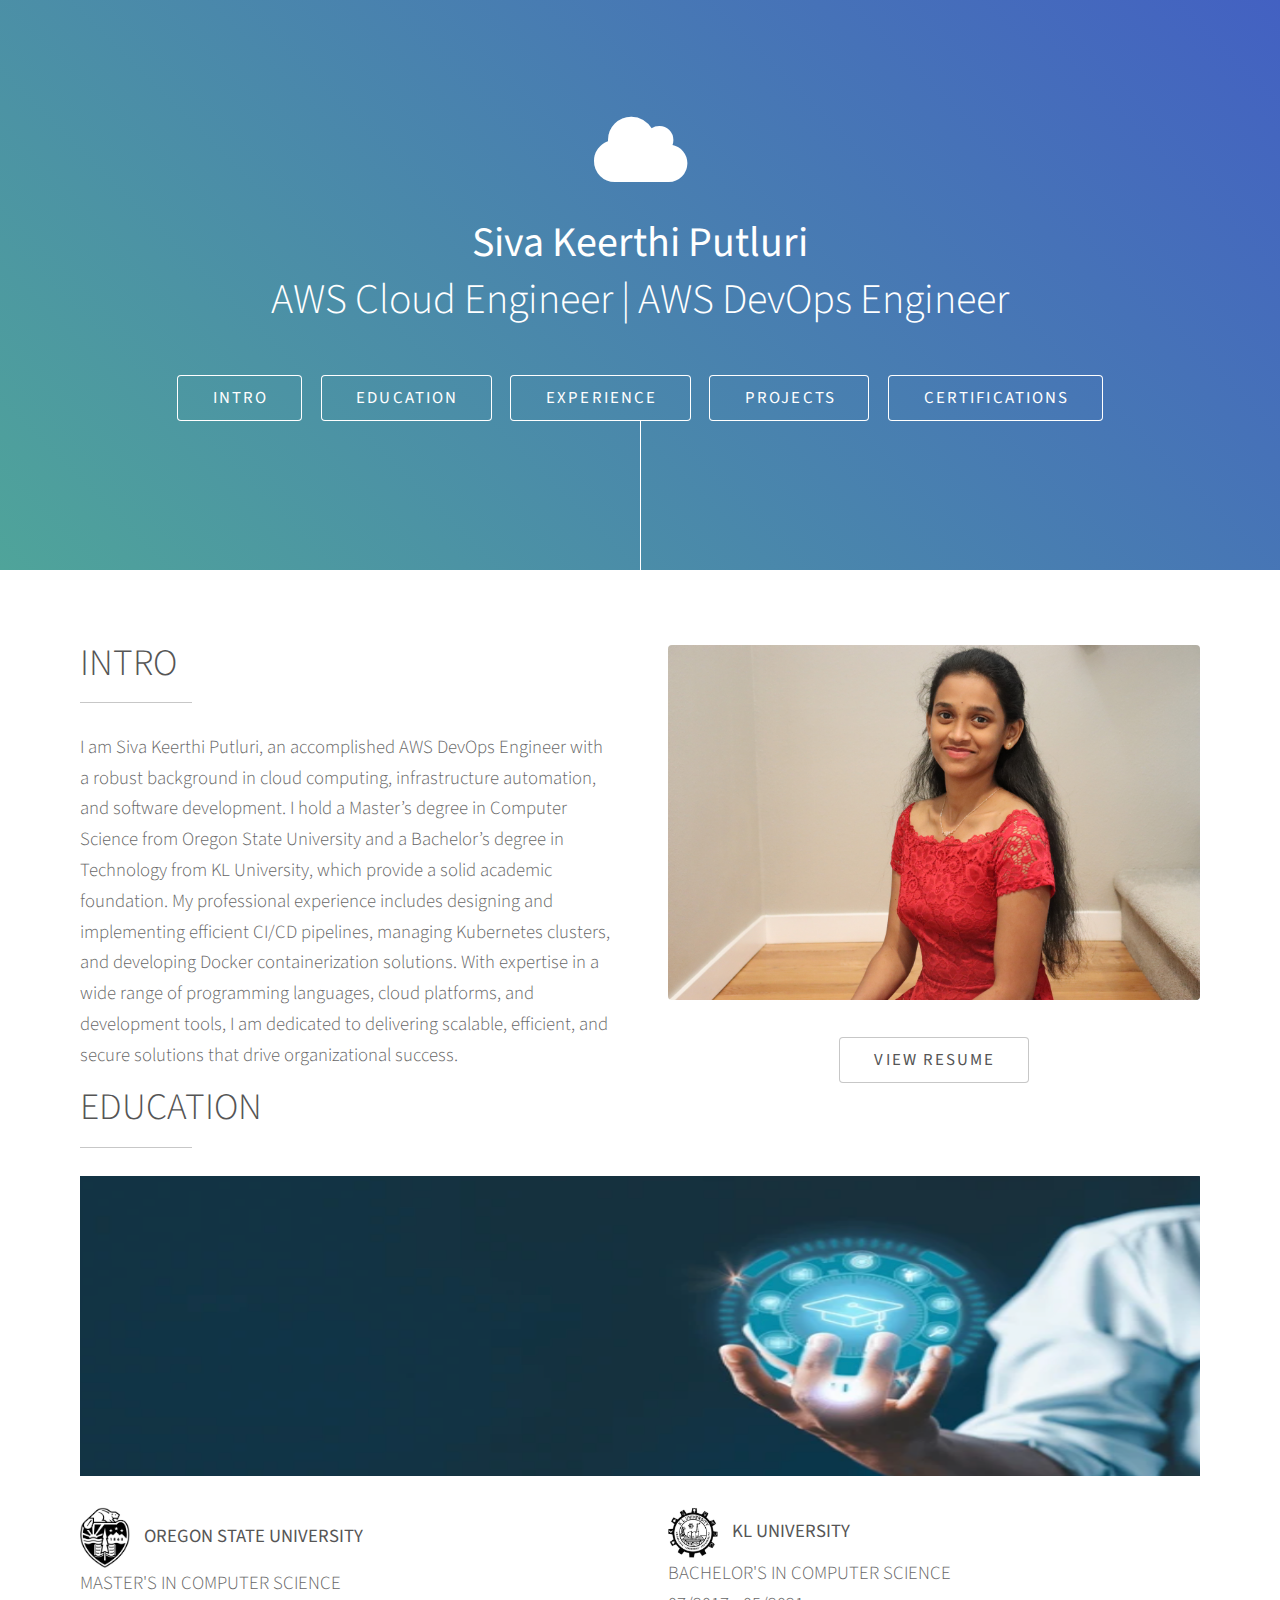
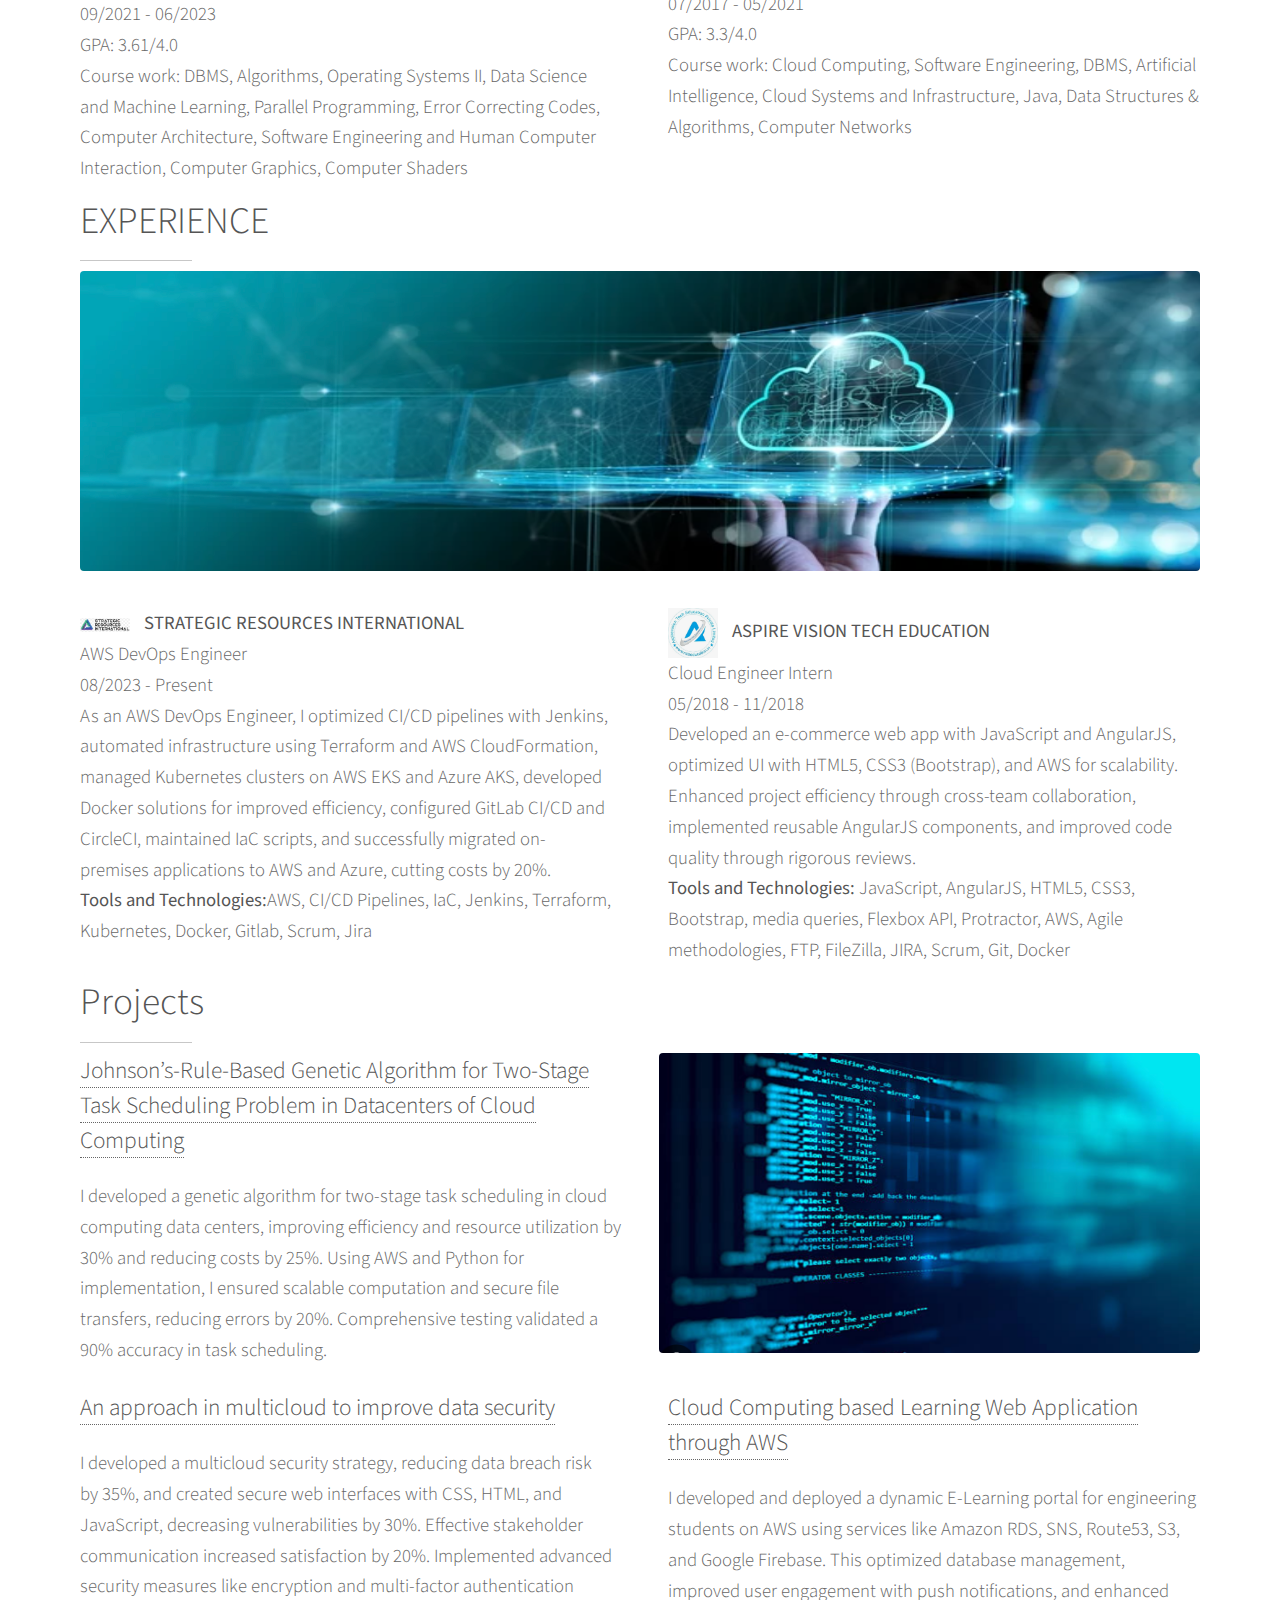
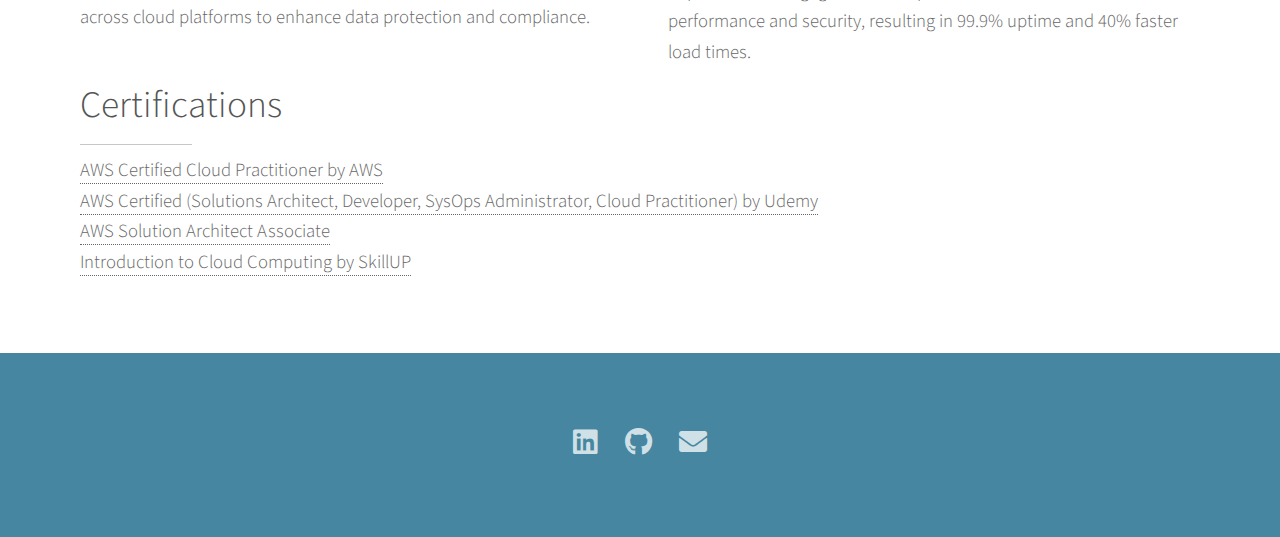
<file: index copy.html>
<!DOCTYPE HTML>
<!--
	Photon by HTML5 UP
	html5up.net | @ajlkn
	Free for personal and commercial use under the CCA 3.0 license (html5up.net/license)
-->
<html>
	<head>
		<title>Photon by HTML5 UP</title>
		<meta charset="utf-8" />
		<meta name="viewport" content="width=device-width, initial-scale=1, user-scalable=no" />
		<link rel="stylesheet" href="assets/css/main.css" />
		<noscript><link rel="stylesheet" href="assets/css/noscript.css" /></noscript>
	</head>
	<body class="is-preload">

		<!-- Header -->
			<!-- <section id="header">
				<div class="inner">
					<span class="icon solid major fa-cloud"></span>
					<h1><strong>Siva Keerthi Putluri</strong><br />
					AWS Cloud Engineer | AWS DevOps Engineer <a></a>.</h1>
					<ul class="actions special">
						<li><a href="#one" class="button scrolly">Intro </a></li>
						<li><a href="#one" class="button scrolly">Education </a></li>
						<li><a href="#one" class="button scrolly">Experience </a></li>
						<li><a href="#one" class="button scrolly">Projects </a></li>
						<li><a href="#one" class="button scrolly">Certifications </a></li>
					</ul>
				</div>
			</section> -->

			<section id="header">
				<div class="inner">
					<span class="icon solid major fa-cloud"></span>
					<h1><strong>Siva Keerthi Putluri</strong><br />
					AWS Cloud Engineer | AWS DevOps Engineer</h1>
					<ul class="actions special">
						<li><a href="#intro" class="button scrolly">Intro</a></li>
						<li><a href="#education" class="button scrolly">Education</a></li>
						<li><a href="#experience" class="button scrolly">Experience</a></li>
						<li><a href="#projects" class="button scrolly">Projects</a></li>
						<li><a href="#certifications" class="button scrolly">Certifications</a></li>
					</ul>
				</div>
			</section>
			
			<!DOCTYPE html>
			<html>
			<head>
				<!-- Your head content -->
				<style>
					/* Ensure smooth scrolling */
					html {
						scroll-behavior: smooth;
					}
				</style>
			</head>
			<body>
			
				<!-- Intro Section -->
				<section id="intro" class="main style1" style="padding-bottom: 6;">
					<div class="container">
						<div class="row gtr-150">
							<div class="col-6 col-12-medium">
								<header class="major">
									<h2>INTRO</h2>
								</header>
								<p>
									I am Siva Keerthi Putluri, an accomplished AWS DevOps Engineer with a robust background in cloud computing, infrastructure automation, and software development. I hold a Master’s degree in Computer Science from Oregon State University and a Bachelor’s degree in Technology from KL University, which provide a solid academic foundation. My professional experience includes designing and implementing efficient CI/CD pipelines, managing Kubernetes clusters, and developing Docker containerization solutions. With expertise in a wide range of programming languages, cloud platforms, and development tools, I am dedicated to delivering scalable, efficient, and secure solutions that drive organizational success.
								</p>
							</div>
							<div class="col-6 col-12-medium imp-medium">
								<span class="image fit">
									<img src="images/IMG_3709.JPG" alt="" />
								</span>
								<div style="text-align: center; margin-top: 1em;">
									<a href="Files/Resume.pdf" target="_blank" class="button">View Resume</a>
								</div>
							</div>
						</div>
					</div>
				</section>
				
			
				<!-- Education Section -->
				<section id="education" class="main style1" style="margin-top: -2em; padding-top: 0;">
					<div class="container">
						<div class="row gtr-150">
							<div class="col-12">
								<header class="major">
									<h2>EDUCATION</h2>
								</header>
								<span class="imagefit"><img src="images/IMG_5.jpg" alt="Education Image" style="width: 100%; max-height: 300px; height: auto; display: block; margin: 0 auto;" /></span><br>
							</div>
						</div>
						<div class="row gtr-150">
							<!-- Oregon State University -->
							<div class="col-6 col-12-medium">
								<p style="margin-top: 0;">
									<img src="images/pic07.jpg" alt="" style="width:50px; vertical-align:middle; margin-right:10px;">
									<strong>OREGON STATE UNIVERSITY</strong><br>
									MASTER'S IN COMPUTER SCIENCE<br>
									09/2021 - 06/2023<br>
									GPA: 3.61/4.0<br>
									Course work: DBMS, Algorithms, Operating Systems II, Data Science and Machine Learning, Parallel Programming, Error Correcting Codes, Computer Architecture, Software Engineering and Human Computer Interaction, Computer Graphics, Computer Shaders
								</p>
							</div>
							<!-- KL University -->
							<div class="col-6 col-12-medium">
								<p style="margin-top: 0;"> <!-- Adjusted margin-top -->
									<img src="images/pic08.jpg" alt="" style="width:50px; vertical-align:middle; margin-right:10px;">
									<strong>KL UNIVERSITY</strong><br>
									BACHELOR'S IN COMPUTER SCIENCE<br>
									07/2017 - 05/2021<br>
									GPA: 3.3/4.0<br>
									Course work: Cloud Computing, Software Engineering, DBMS, Artificial Intelligence, Cloud Systems and Infrastructure, Java, Data Structures & Algorithms, Computer Networks
								</p>
							</div>
						</div>
					</div>
				</section>
			

				<!-- Experience Section -->
				<section id="experience" class="main style1" style="margin-top: -2em; padding-top: 0;">
					<div class="container" style="padding-top: 0; margin-top: 0;">
						<div class="row gtr-150" style="padding-top: 0; margin-top: 0;">
							<div class="col-12" style="padding-top: 0; margin-top: 0;">
								<header class="major" style="padding-bottom: 0; margin-bottom: 0; border-bottom: none;">
									<h2>EXPERIENCE</h2>
								</header>
								<span class="image fit" style="margin-top: 0;"><img src="images/IMG_6.jpg" alt="Education Image" style="width: 100%; max-height: 300px; height: auto; display: block; margin: 0 auto;" /></span>
							</div>
							<!-- Strategic Resources International -->
							<div class="col-6 col-12-medium">
								<div class="inner">
									<img src="images/pic10.jpg" alt="" style="width:50px; vertical-align:middle; margin-right:10px;">
									<strong>STRATEGIC RESOURCES INTERNATIONAL</strong><br>
									<p>
										AWS DevOps Engineer<br>
										08/2023 - Present<br>
										As an AWS DevOps Engineer, I optimized CI/CD pipelines with Jenkins, automated infrastructure using Terraform and AWS CloudFormation, managed Kubernetes clusters on AWS EKS and Azure AKS, developed Docker solutions for improved efficiency, configured GitLab CI/CD and CircleCI, maintained IaC scripts, and successfully migrated on-premises applications to AWS and Azure, cutting costs by 20%.<br>
										<strong> Tools and Technologies:</strong>AWS, CI/CD Pipelines, IaC, Jenkins, Terraform, Kubernetes, Docker, Gitlab, Scrum, Jira
									</p>
								</div>
							</div>
							<!-- Aspire Vision Tech Education -->
							<div class="col-6 col-12-medium">
								<div class="inner">
									<img src="images/pic09.jpg" alt="" style="width:50px; vertical-align:middle; margin-right:10px;">
									<strong>ASPIRE VISION TECH EDUCATION</strong><br>
									<p>
										Cloud Engineer Intern<br>
										05/2018 - 11/2018<br>
										Developed an e-commerce web app with JavaScript and AngularJS, optimized UI with HTML5, CSS3 (Bootstrap), and AWS for scalability. Enhanced project efficiency through cross-team collaboration, implemented reusable AngularJS components, and improved code quality through rigorous reviews.<br>
										<strong>Tools and Technologies:</strong> JavaScript, AngularJS, HTML5, CSS3, Bootstrap, media queries, Flexbox API, Protractor, AWS, Agile methodologies, FTP, FileZilla, JIRA, Scrum, Git, Docker
									</p>
								</div>
							</div>
						</div>
					</div>
				</section>
				
				

			
				<section id="projects" class="main style1" style="margin-top: -2em; padding-top: 0;">
					<div class="container" style="padding-top: 0; margin-top: 0;">
						<div class="row gtr-150" style="padding-top: 0; margin-top: 0;">
							<div class="col-12" style="padding-top: 0; margin-top: 0;">
								<header class="major" style="padding-bottom: 0; margin-bottom: 0; border-bottom: none;">
									<h2>Projects</h2>
								</header>
							</div>
							<!-- Johnson’s-Rule-Based Genetic Algorithm for Two-Stage Task Scheduling Problem in Datacenters of Cloud Computing -->
							<div class="col-12 col-12-medium">
								<div class="row">
									<div class="col-6 col-12-medium">
										<div class="inner">
											<h4>
												<a href="https://github.com/putluris/Johnsons-rule-project" target="_blank">
													Johnson’s-Rule-Based Genetic Algorithm for Two-Stage Task Scheduling Problem in Datacenters of Cloud Computing
												</a>
											</h4>
											<p>
												I developed a genetic algorithm for two-stage task scheduling in cloud computing data centers, improving efficiency and resource utilization by 30% and reducing costs by 25%. Using AWS and Python for implementation, I ensured scalable computation and secure file transfers, reducing errors by 20%. Comprehensive testing validated a 90% accuracy in task scheduling.
											</p>
										</div>
									</div>
									<div class="col-6 col-12-medium imp-medium">
										<span class="image fit">
											<img src="images/IMG_8.jpg" alt="" style="max-height: 300px; height: auto;" />
										</span>
									</div>
								</div>
							</div>
							<!-- An approach in multicloud to improve data security -->
							<div class="col-6 col-12-medium">
								<div class="inner">
									<h4>
										<a href="https://github.com/putluris/-An-approach-in-multicloud-to-improve-data-security/blob/main/An%20approach%20in%20multicloud%20to%20improve%20data%20security.py" target="_blank">
											An approach in multicloud to improve data security
										</a>
									</h4>
									<p>
										I developed a multicloud security strategy, reducing data breach risk by 35%, and created secure web interfaces with CSS, HTML, and JavaScript, decreasing vulnerabilities by 30%. Effective stakeholder communication increased satisfaction by 20%. Implemented advanced security measures like encryption and multi-factor authentication across cloud platforms to enhance data protection and compliance.
									</p>
								</div>
							</div>
							<!-- Cloud Computing based Learning Web Application through Amazon Web Services (AWS) -->
							<div class="col-6 col-12-medium">
								<div class="inner">
									<h4>
										<a href="https://github.com/putluris/-Cloud-Computing-based-Learning-Web-Application-through-Amazon-Web-Services-AWS-/blob/main/Cloud%20Computing%20based%20Learning%20Web%20Application%20through%20AWS.py" target="_blank">
											Cloud Computing based Learning Web Application through AWS
										</a>
									</h4>
									<p>
										I developed and deployed a dynamic E-Learning portal for engineering students on AWS using services like Amazon RDS, SNS, Route53, S3, and Google Firebase. This optimized database management, improved user engagement with push notifications, and enhanced performance and security, resulting in 99.9% uptime and 40% faster load times.
									</p>
								</div>
							</div>
						</div>
					</div>
				</section>
				
				


				<section id="certifications" class="main style1" style="margin-top: -2em; padding-top: 0;">
					<div class="container" style="padding-top: 0; margin-top: 0;">
						<div class="row gtr-150" style="padding-top: 0; margin-top: 0;">
							<div class="col-12" style="padding-top: 0; margin-top: 0;">
								<header class="major" style="padding-bottom: 0; margin-bottom: 0; border-bottom: none;">
									<h2>Certifications</h2>
								</header>
							</div>
							<div class="col-12 col-12-medium">
								<div class="inner">
									<ul style="list-style-type: none; padding-left: 0;">
										<a href="https://www.credly.com/badges/adaad146-e4e7-4d19-beae-3c2822bb50a0" target="_blank">AWS Certified Cloud Practitioner by AWS</a><br>
										<a href="https://udemy-certificate.s3.amazonaws.com/image/UC-3a84e937-fdf3-41d8-930f-4f649e53d4ad.jpg" target="_blank">AWS Certified (Solutions Architect, Developer, SysOps Administrator, Cloud Practitioner) by Udemy</a><br>
										<a href="https://certificates.simplicdn.net/share/thumb_2137029.png" target="_blank">AWS Solution Architect Associate</a><br>
										<a href="https://simpli-web.app.link/e/QY445RFyFKb" target="_blank">Introduction to Cloud Computing by SkillUP</a>
									</ul>
								</div>
							</div>
						</div>
					</div>
				</section>
				


			
			
			

		

		<!-- Two -->
			<!-- <section id="two" class="main style2">
				<div class="container">
					<div class="row gtr-150">
						<div class="col-6 col-12-medium">
							<ul class="major-icons">
								<li><span class="icon solid style1 major fa-code"></span></li>
								<li><span class="icon solid style2 major fa-bolt"></span></li>
								<li><span class="icon solid style3 major fa-camera-retro"></span></li>
								<li><span class="icon solid style4 major fa-cog"></span></li>
								<li><span class="icon solid style5 major fa-desktop"></span></li>
								<li><span class="icon solid style6 major fa-calendar"></span></li>
							</ul>
						</div>
						<div class="col-6 col-12-medium">
							<header class="major">
								<h2>Lorem ipsum dolor adipiscing<br />
								amet dolor consequat</h2>
							</header>
							<p>Adipiscing a commodo ante nunc accumsan interdum mi ante adipiscing. A nunc lobortis non nisl amet vis volutpat aclacus nascetur ac non. Lorem curae eu ante amet sapien in tempus ac. Adipiscing id accumsan adipiscing ipsum.</p>
							<p>Blandit faucibus proin. Ac aliquam integer adipiscing enim non praesent vis commodo nunc phasellus cubilia ac risus accumsan. Accumsan blandit. Lobortis phasellus non lobortis dit varius mi varius accumsan lobortis. Blandit ante aliquam lacinia lorem lobortis semper morbi col faucibus vitae integer placerat accumsan orci eu mi odio tempus adipiscing adipiscing adipiscing curae consequat feugiat etiam dolore.</p>
							<p>Adipiscing a commodo ante nunc accumsan interdum mi ante adipiscing. A nunc lobortis non nisl amet vis volutpat aclacus nascetur ac non. Lorem curae eu ante amet sapien in tempus ac. Adipiscing id accumsan adipiscing ipsum.</p>
						</div>
					</div>
				</div>
			</section> -->

		<!-- Three
			<section id="three" class="main style1 special">
				<div class="container">
					<header class="major">
						<h2>Adipiscing amet consequat</h2>
					</header>
					<p>Ante nunc accumsan et aclacus nascetur ac ante amet sapien sed.</p>
					<div class="row gtr-150">
						<div class="col-4 col-12-medium">
							<span class="image fit"><img src="images/pic02.jpg" alt="" /></span>
							<h3>Magna feugiat lorem</h3>
							<p>Adipiscing a commodo ante nunc magna lorem et interdum mi ante nunc lobortis non amet vis sed volutpat et nascetur.</p>
							<ul class="actions special">
								<li><a href="#" class="button">More</a></li>
							</ul>
						</div>
						<div class="col-4 col-12-medium">
							<span class="image fit"><img src="images/pic03.jpg" alt="" /></span>
							<h3>Magna feugiat lorem</h3>
							<p>Adipiscing a commodo ante nunc magna lorem et interdum mi ante nunc lobortis non amet vis sed volutpat et nascetur.</p>
							<ul class="actions special">
								<li><a href="#" class="button">More</a></li>
							</ul>
						</div>
						<div class="col-4 col-12-medium">
							<span class="image fit"><img src="images/pic04.jpg" alt="" /></span>
							<h3>Magna feugiat lorem</h3>
							<p>Adipiscing a commodo ante nunc magna lorem et interdum mi ante nunc lobortis non amet vis sed volutpat et nascetur.</p>
							<ul class="actions special">
								<li><a href="#" class="button">More</a></li>
							</ul>
						</div>
					</div>
				</div>
			</section>

		Four -->
			<!-- <section id="four" class="main style2 special">
				<div class="container">
					<header class="major">
						<h2>Ipsum feugiat consequat?</h2>
					</header>
					<p>Sed lacus nascetur ac ante amet sapien.</p>
					<ul class="actions special">
						<li><a href="#" class="button wide primary">Sign Up</a></li>
						<li><a href="#" class="button wide">Learn More</a></li>
					</ul>
				</div>
			</section> -->

		<!-- Five -->
		<!--
			<section id="five" class="main style1">
				<div class="container">
					<header class="major special">
						<h2>Elements</h2>
					</header>

					<section>
						<h4>Text</h4>
						<p>This is <b>bold</b> and this is <strong>strong</strong>. This is <i>italic</i> and this is <em>emphasized</em>.
						This is <sup>superscript</sup> text and this is <sub>subscript</sub> text.
						This is <u>underlined</u> and this is code: <code>for (;;) { ... }</code>. Finally, <a href="#">this is a link</a>.</p>
						<hr />
						<header>
							<h4>Heading with a Subtitle</h4>
							<p>Lorem ipsum dolor sit amet nullam id egestas urna aliquam</p>
						</header>
						<p>Nunc lacinia ante nunc ac lobortis. Interdum adipiscing gravida odio porttitor sem non mi integer non faucibus ornare mi ut ante amet placerat aliquet. Volutpat eu sed ante lacinia sapien lorem accumsan varius montes viverra nibh in adipiscing blandit tempus accumsan.</p>
						<header>
							<h5>Heading with a Subtitle</h5>
							<p>Lorem ipsum dolor sit amet nullam id egestas urna aliquam</p>
						</header>
						<p>Nunc lacinia ante nunc ac lobortis. Interdum adipiscing gravida odio porttitor sem non mi integer non faucibus ornare mi ut ante amet placerat aliquet. Volutpat eu sed ante lacinia sapien lorem accumsan varius montes viverra nibh in adipiscing blandit tempus accumsan.</p>
						<hr />
						<h2>Heading Level 2</h2>
						<h3>Heading Level 3</h3>
						<h4>Heading Level 4</h4>
						<h5>Heading Level 5</h5>
						<h6>Heading Level 6</h6>
						<hr />
						<h5>Blockquote</h5>
						<blockquote>Fringilla nisl. Donec accumsan interdum nisi, quis tincidunt felis sagittis eget tempus euismod. Vestibulum ante ipsum primis in faucibus vestibulum. Blandit adipiscing eu felis iaculis volutpat ac adipiscing accumsan faucibus. Vestibulum ante ipsum primis in faucibus lorem ipsum dolor sit amet nullam adipiscing eu felis.</blockquote>
						<h5>Preformatted</h5>
						<pre><code>i = 0;

while (!deck.isInOrder()) {
print 'Iteration ' + i;
deck.shuffle();
i++;
}

print 'It took ' + i + ' iterations to sort the deck.';</code></pre>
					</section>

					<section>
						<h4>Lists</h4>
						<div class="row">
							<div class="col-6 col-12-medium">
								<h5>Unordered</h5>
								<ul>
									<li>Dolor pulvinar etiam.</li>
									<li>Sagittis adipiscing.</li>
									<li>Felis enim feugiat.</li>
								</ul>
								<h5>Alternate</h5>
								<ul class="alt">
									<li>Dolor pulvinar etiam.</li>
									<li>Sagittis adipiscing.</li>
									<li>Felis enim feugiat.</li>
								</ul>
							</div>
							<div class="col-6 col-12-medium">
								<h5>Ordered</h5>
								<ol>
									<li>Dolor pulvinar etiam.</li>
									<li>Etiam vel felis viverra.</li>
									<li>Felis enim feugiat.</li>
									<li>Dolor pulvinar etiam.</li>
									<li>Etiam vel felis lorem.</li>
									<li>Felis enim et feugiat.</li>
								</ol>
								<h5>Icons</h5>
								<ul class="icons">
									<li><a href="#" class="icon brands fa-twitter"><span class="label">Twitter</span></a></li>
									<li><a href="#" class="icon brands fa-facebook-f"><span class="label">Facebook</span></a></li>
									<li><a href="#" class="icon brands fa-instagram"><span class="label">Instagram</span></a></li>
									<li><a href="#" class="icon brands fa-github"><span class="label">Github</span></a></li>
								</ul>
							</div>
						</div>
						<h5>Actions</h5>
						<div class="row">
							<div class="col-6 col-12-medium">
								<ul class="actions">
									<li><a href="#" class="button primary">Default</a></li>
									<li><a href="#" class="button">Default</a></li>
								</ul>
								<ul class="actions small">
									<li><a href="#" class="button primary small">Small</a></li>
									<li><a href="#" class="button small">Small</a></li>
								</ul>
								<ul class="actions stacked">
									<li><a href="#" class="button primary">Default</a></li>
									<li><a href="#" class="button">Default</a></li>
								</ul>
								<ul class="actions stacked">
									<li><a href="#" class="button primary small">Small</a></li>
									<li><a href="#" class="button small">Small</a></li>
								</ul>
							</div>
							<div class="col-6 col-12-medium">
								<ul class="actions stacked">
									<li><a href="#" class="button primary fit">Default</a></li>
									<li><a href="#" class="button fit">Default</a></li>
								</ul>
								<ul class="actions stacked">
									<li><a href="#" class="button primary small fit">Small</a></li>
									<li><a href="#" class="button small fit">Small</a></li>
								</ul>
							</div>
						</div>
					</section>

					<section>
						<h4>Table</h4>
						<h5>Default</h5>
						<div class="table-wrapper">
							<table>
								<thead>
									<tr>
										<th>Name</th>
										<th>Description</th>
										<th>Price</th>
									</tr>
								</thead>
								<tbody>
									<tr>
										<td>Item One</td>
										<td>Ante turpis integer aliquet porttitor.</td>
										<td>29.99</td>
									</tr>
									<tr>
										<td>Item Two</td>
										<td>Vis ac commodo adipiscing arcu aliquet.</td>
										<td>19.99</td>
									</tr>
									<tr>
										<td>Item Three</td>
										<td> Morbi faucibus arcu accumsan lorem.</td>
										<td>29.99</td>
									</tr>
									<tr>
										<td>Item Four</td>
										<td>Vitae integer tempus condimentum.</td>
										<td>19.99</td>
									</tr>
									<tr>
										<td>Item Five</td>
										<td>Ante turpis integer aliquet porttitor.</td>
										<td>29.99</td>
									</tr>
								</tbody>
								<tfoot>
									<tr>
										<td colspan="2"></td>
										<td>100.00</td>
									</tr>
								</tfoot>
							</table>
						</div>

						<h5>Alternate</h5>
						<div class="table-wrapper">
							<table class="alt">
								<thead>
									<tr>
										<th>Name</th>
										<th>Description</th>
										<th>Price</th>
									</tr>
								</thead>
								<tbody>
									<tr>
										<td>Item One</td>
										<td>Ante turpis integer aliquet porttitor.</td>
										<td>29.99</td>
									</tr>
									<tr>
										<td>Item Two</td>
										<td>Vis ac commodo adipiscing arcu aliquet.</td>
										<td>19.99</td>
									</tr>
									<tr>
										<td>Item Three</td>
										<td> Morbi faucibus arcu accumsan lorem.</td>
										<td>29.99</td>
									</tr>
									<tr>
										<td>Item Four</td>
										<td>Vitae integer tempus condimentum.</td>
										<td>19.99</td>
									</tr>
									<tr>
										<td>Item Five</td>
										<td>Ante turpis integer aliquet porttitor.</td>
										<td>29.99</td>
									</tr>
								</tbody>
								<tfoot>
									<tr>
										<td colspan="2"></td>
										<td>100.00</td>
									</tr>
								</tfoot>
							</table>
						</div>
					</section>

					<section>
						<h4>Buttons</h4>
						<ul class="actions">
							<li><a href="#" class="button primary">Primary</a></li>
							<li><a href="#" class="button">Default</a></li>
						</ul>
						<ul class="actions">
							<li><a href="#" class="button large">Large</a></li>
							<li><a href="#" class="button">Default</a></li>
							<li><a href="#" class="button small">Small</a></li>
						</ul>
						<ul class="actions fit">
							<li><a href="#" class="button fit">Fit</a></li>
							<li><a href="#" class="button primary fit">Fit</a></li>
							<li><a href="#" class="button fit">Fit</a></li>
						</ul>
						<ul class="actions fit small">
							<li><a href="#" class="button primary fit small">Fit + Small</a></li>
							<li><a href="#" class="button fit small">Fit + Small</a></li>
							<li><a href="#" class="button primary fit small">Fit + Small</a></li>
						</ul>
						<ul class="actions">
							<li><a href="#" class="button primary icon solid fa-download">Icon</a></li>
							<li><a href="#" class="button icon solid fa-download">Icon</a></li>
						</ul>
						<ul class="actions">
							<li><span class="button primary disabled">Disabled</span></li>
							<li><span class="button disabled">Disabled</span></li>
						</ul>
					</section>

					<section>
						<h4>Form</h4>
						<form method="post" action="#">
							<div class="row gtr-uniform gtr-50">
								<div class="col-6 col-12-xsmall">
									<input type="text" name="demo-name" id="demo-name" value="" placeholder="Name" />
								</div>
								<div class="col-6 col-12-xsmall">
									<input type="email" name="demo-email" id="demo-email" value="" placeholder="Email" />
								</div>
								<div class="col-12">
									<select name="demo-category" id="demo-category">
										<option value="">- Category -</option>
										<option value="1">Manufacturing</option>
										<option value="1">Shipping</option>
										<option value="1">Administration</option>
										<option value="1">Human Resources</option>
									</select>
								</div>
								<div class="col-4 col-12-small">
									<input type="radio" id="demo-priority-low" name="demo-priority" checked>
									<label for="demo-priority-low">Low</label>
								</div>
								<div class="col-4 col-12-small">
									<input type="radio" id="demo-priority-normal" name="demo-priority">
									<label for="demo-priority-normal">Normal</label>
								</div>
								<div class="col-4 col-12-small">
									<input type="radio" id="demo-priority-high" name="demo-priority">
									<label for="demo-priority-high">High</label>
								</div>
								<div class="col-6 col-12-small">
									<input type="checkbox" id="demo-copy" name="demo-copy">
									<label for="demo-copy">Email me a copy</label>
								</div>
								<div class="col-6 col-12-small">
									<input type="checkbox" id="demo-human" name="demo-human" checked>
									<label for="demo-human">Not a robot</label>
								</div>
								<div class="col-12">
									<textarea name="demo-message" id="demo-message" placeholder="Enter your message" rows="6"></textarea>
								</div>
								<div class="col-12">
									<ul class="actions">
										<li><input type="submit" value="Send Message" class="primary" /></li>
										<li><input type="reset" value="Reset" /></li>
									</ul>
								</div>
							</div>
						</form>
					</section>

					<section>
						<h4>Image</h4>
						<h5>Fit</h5>
						<div class="box alt">
							<div class="row gtr-uniform gtr-50">
								<div class="col-12"><span class="image fit"><img src="images/pic06.jpg" alt="" /></span></div>
								<div class="col-4"><span class="image fit"><img src="images/pic02.jpg" alt="" /></span></div>
								<div class="col-4"><span class="image fit"><img src="images/pic03.jpg" alt="" /></span></div>
								<div class="col-4"><span class="image fit"><img src="images/pic04.jpg" alt="" /></span></div>
								<div class="col-4"><span class="image fit"><img src="images/pic03.jpg" alt="" /></span></div>
								<div class="col-4"><span class="image fit"><img src="images/pic04.jpg" alt="" /></span></div>
								<div class="col-4"><span class="image fit"><img src="images/pic02.jpg" alt="" /></span></div>
								<div class="col-4"><span class="image fit"><img src="images/pic04.jpg" alt="" /></span></div>
								<div class="col-4"><span class="image fit"><img src="images/pic02.jpg" alt="" /></span></div>
								<div class="col-4"><span class="image fit"><img src="images/pic03.jpg" alt="" /></span></div>
							</div>
						</div>
						<h5>Left &amp; Right</h5>
						<p><span class="image left"><img src="images/pic05.jpg" alt="" /></span>Fringilla nisl. Donec accumsan interdum nisi, quis tincidunt felis sagittis eget. tempus euismod. Vestibulum ante ipsum primis in faucibus vestibulum. Blandit adipiscing eu felis iaculis volutpat ac adipiscing accumsan eu faucibus. Integer ac pellentesque praesent tincidunt felis sagittis eget. tempus euismod. Vestibulum ante ipsum primis in faucibus vestibulum. Blandit adipiscing eu felis iaculis volutpat ac adipiscing accumsan eu faucibus. Integer ac pellentesque praesent. Donec accumsan interdum nisi, quis tincidunt felis sagittis eget. tempus euismod. Vestibulum ante ipsum primis in faucibus vestibulum. Blandit adipiscing eu felis iaculis volutpat ac adipiscing accumsan eu faucibus. Integer ac pellentesque praesent tincidunt felis sagittis eget. tempus euismod. Vestibulum ante ipsum primis in faucibus vestibulum. Blandit adipiscing eu felis iaculis volutpat ac adipiscing accumsan eu faucibus. Integer ac pellentesque praesent. Blandit adipiscing eu felis iaculis volutpat ac adipiscing accumsan eu faucibus. Integer ac pellentesque praesent tincidunt felis sagittis eget. tempus euismod. Vestibulum ante ipsum primis in faucibus vestibulum. Blandit adipiscing eu felis iaculis volutpat ac adipiscing accumsan eu faucibus. Integer ac pellentesque praesent.</p>
						<p><span class="image right"><img src="images/pic05.jpg" alt="" /></span>Fringilla nisl. Donec accumsan interdum nisi, quis tincidunt felis sagittis eget. tempus euismod. Vestibulum ante ipsum primis in faucibus vestibulum. Blandit adipiscing eu felis iaculis volutpat ac adipiscing accumsan eu faucibus. Integer ac pellentesque praesent tincidunt felis sagittis eget. tempus euismod. Vestibulum ante ipsum primis in faucibus vestibulum. Blandit adipiscing eu felis iaculis volutpat ac adipiscing accumsan eu faucibus. Integer ac pellentesque praesent. Donec accumsan interdum nisi, quis tincidunt felis sagittis eget. tempus euismod. Vestibulum ante ipsum primis in faucibus vestibulum. Blandit adipiscing eu felis iaculis volutpat ac adipiscing accumsan eu faucibus. Integer ac pellentesque praesent tincidunt felis sagittis eget. tempus euismod. Vestibulum ante ipsum primis in faucibus vestibulum. Blandit adipiscing eu felis iaculis volutpat ac adipiscing accumsan eu faucibus. Integer ac pellentesque praesent. Blandit adipiscing eu felis iaculis volutpat ac adipiscing accumsan eu faucibus. Integer ac pellentesque praesent tincidunt felis sagittis eget. tempus euismod. Vestibulum ante ipsum primis in faucibus vestibulum. Blandit adipiscing eu felis iaculis volutpat ac adipiscing accumsan eu faucibus. Integer ac pellentesque praesent.</p>
					</section>

				</div>
			</section>
		-->

		<!-- Footer -->
			<section id="footer">
				<ul class="icons">
					<li><a href="https://www.linkedin.com/in/psivakeerthi/" class="icon brands alt fa-linkedin"><span class="label">LinkedIn</span></a></li>
					<li><a href="https://github.com/putluris" class="icon brands alt fa-github"><span class="label">GitHub</span></a></li>
					<li><a href="mailto:keerthi.aws.12@gmail.com" class="icon solid alt fa-envelope"><span class="label">Email</span></a></li>
				</ul>
				
			</section>

		<!-- Scripts -->
			<script src="assets/js/jquery.min.js"></script>
			<script src="assets/js/jquery.scrolly.min.js"></script>
			<script src="assets/js/browser.min.js"></script>
			<script src="assets/js/breakpoints.min.js"></script>
			<script src="assets/js/util.js"></script>
			<script src="assets/js/main.js"></script>

	</body>
</html>
</file>
<file: assets/css/style.css>
#background {
  position: fixed;
  /* top: 0;
  left: 0; */
  /* width: 100vw; */
  /* height: 100vh; */
  /* overflow: hidden; */
  /* background-color: white; */
  /* background-image: url(https://images.unsplash.com/photo-1615800098779-1be32e60cca3?crop=entropy&cs=srgb&fm=jpg&ixid=M3wzMjM4NDZ8MHwxfHJhbmRvbXx8fHx8fHx8fDE2OTUyNDAwMTN8&ixlib=rb-4.0.3&q=85); */
  /* background-size: cover; */
  /* background-repeat: no-repeat; */
  user-select: none;
  pointer-events: none;
  z-index: -1;
}
#background > div {
  --size: 5vw;
  --symbol: "✽";

  --pos_x: 0vw;
  --duration_move: 7s;
  --delay_move: 0s;

  --duration_rotate: 1.5s;
  --delay_rotate: 0s;
  --duration_clip: 10s;
  --delay_clip: 0s;
  --hue: 0deg;

  position: absolute;
  top: 0;
  left: 0;
  font-size: clamp(15px, var(--size), 80px);
  font-family: "Noto Sans Symbols 2", sans-serif;
  transform-origin: center top;
  animation: move var(--duration_move) var(--delay_move) linear infinite normal
    both;
}
#background span {
  display: block;
  position: relative;
  transform-origin: center;
  transform: rotate(0deg);
  animation: rotate var(--duration_rotate) var(--delay_rotate) ease-in-out
    infinite alternate both;
}
#background span:after {
  content: var(--symbol);
  -webkit-text-stroke: 0.5px rgba(0, 0, 0, 0.2);
  text-stroke: 0.5px rgba(0, 0, 0, 0.2);
  line-height: 1.2;
  position: relative;
  display: block;
  color: transparent;
  background-clip: text;
  /*
  filter: contrast(0.8) brightness(1.2) hue-rotate(var(--hue))
    drop-shadow(0px 0px 0.1px gold);
  */
  filter: brightness(1.2) hue-rotate(var(--hue));
  background-image: url(https://images.unsplash.com/photo-1580822115965-0b2532068eff?&ixid=M3wzMjM4NDZ8MHwxfHJhbmRvbXx8fHx8fHx8fDE2OTUxNDUzNzJ8&ixlib=rb-4.0.3&q=100&w=200&dpr=2);
  background-position: center;
  background-size: 200px auto; /* 必要に応じて調整 */
  background-repeat: repeat;
  transform: translateZ(0);
  animation: bg1 var(--duration_clip) var(--delay_clip) linear infinite
    alternate both;
}
#background > div:nth-child(even) span:after {
  animation-name: bg2;
}
@keyframes bg1 {
  0% {
    background-position: 0% 0%;
  }
  100% {
    background-position: 100% 100%;
  }
}
@keyframes bg2 {
  0% {
    background-position: 100% 0%;
  }
  100% {
    background-position: 0% 100%;
  }
}
@keyframes rotate {
  0% {
    transform: rotate(115deg);
  }
  100% {
    transform: rotate(245deg);
  }
}
@keyframes move {
  0% {
    transform: translate3d(var(--pos_x), calc(0vh - var(--size)), 0);
  }
  100% {
    transform: translate3d(var(--pos_x), 100vh, 0);
  }
}

/* 以下、ひたすら量産 */
#background > div:nth-child(23n + 1) {
  --symbol: "🟄";
}
#background > div:nth-child(23n + 2) {
  --symbol: "❉";
}
#background > div:nth-child(23n + 3) {
  --symbol: "🟉";
}
#background > div:nth-child(23n + 4) {
  --symbol: "❈";
}
#background > div:nth-child(23n + 5) {
  --symbol: "✣";
}
#background > div:nth-child(23n + 6) {
  --symbol: "🞯";
}
#background > div:nth-child(23n + 7) {
  --symbol: "🟎";
}
#background > div:nth-child(23n + 8) {
  --symbol: "♦";
}
#background > div:nth-child(23n + 9) {
  --symbol: "✢";
}
#background > div:nth-child(23n + 10) {
  --symbol: "🞵";
}
#background > div:nth-child(23n + 11) {
  --symbol: "✤";
}
#background > div:nth-child(23n + 12) {
  --symbol: "✦";
}
#background > div:nth-child(23n + 13) {
  --symbol: "❇";
}
#background > div:nth-child(23n + 14) {
  --symbol: "🞻";
}
#background > div:nth-child(23n + 15) {
  --symbol: "✶";
}
#background > div:nth-child(23n + 16) {
  --symbol: "✳";
}
#background > div:nth-child(23n + 17) {
  --symbol: "❊";
}
#background > div:nth-child(23n + 18) {
  --symbol: "🟄";
}
#background > div:nth-child(23n + 19) {
  --symbol: "✻";
}
#background > div:nth-child(23n + 20) {
  --symbol: "❋";
}
#background > div:nth-child(23n + 21) {
  --symbol: "✷";
}
#background > div:nth-child(23n + 22) {
  --symbol: "✴";
}

#background > div:nth-child(21n + 1) {
  --pos_x: 5vw;
}
#background > div:nth-child(21n + 2) {
  --pos_x: 10vw;
}
#background > div:nth-child(21n + 3) {
  --pos_x: 15vw;
}
#background > div:nth-child(21n + 4) {
  --pos_x: 20vw;
}
#background > div:nth-child(21n + 5) {
  --pos_x: 25vw;
}
#background > div:nth-child(21n + 6) {
  --pos_x: 30vw;
}
#background > div:nth-child(21n + 7) {
  --pos_x: 35vw;
}
#background > div:nth-child(21n + 8) {
  --pos_x: 40vw;
}
#background > div:nth-child(21n + 9) {
  --pos_x: 45vw;
}
#background > div:nth-child(21n + 10) {
  --pos_x: 50vw;
}
#background > div:nth-child(21n + 11) {
  --pos_x: 55vw;
}
#background > div:nth-child(21n + 12) {
  --pos_x: 60vw;
}
#background > div:nth-child(21n + 13) {
  --pos_x: 65vw;
}
#background > div:nth-child(21n + 14) {
  --pos_x: 70vw;
}
#background > div:nth-child(21n + 15) {
  --pos_x: 75vw;
}
#background > div:nth-child(21n + 16) {
  --pos_x: 80vw;
}
#background > div:nth-child(21n + 17) {
  --pos_x: 85vw;
}
#background > div:nth-child(21n + 18) {
  --pos_x: 90vw;
}
#background > div:nth-child(21n + 19) {
  --pos_x: 95vw;
}
#background > div:nth-child(21n + 20) {
  --pos_x: 100vw;
}

#background > div:nth-child(12n + 1) {
  --hue: 30deg;
}
#background > div:nth-child(12n + 2) {
  --hue: 270deg;
}
#background > div:nth-child(12n + 3) {
  --hue: 90deg;
}
#background > div:nth-child(12n + 4) {
  --hue: 150deg;
}
#background > div:nth-child(12n + 5) {
  --hue: 330deg;
}
#background > div:nth-child(12n + 6) {
  --hue: 180deg;
}
#background > div:nth-child(12n + 7) {
  --hue: 60deg;
}
#background > div:nth-child(12n + 8) {
  --hue: 210deg;
}
#background > div:nth-child(12n + 9) {
  --hue: 120deg;
}
#background > div:nth-child(12n + 10) {
  --hue: 240deg;
}
#background > div:nth-child(12n + 11) {
  --hue: 300deg;
}

#background > div:nth-child(8n + 1) {
  --delay_move: -4s;
}
#background > div:nth-child(8n + 2) {
  --delay_move: -5s;
}
#background > div:nth-child(8n + 3) {
  --delay_move: -6s;
}
#background > div:nth-child(8n + 4) {
  --delay_move: -1s;
}
#background > div:nth-child(8n + 5) {
  --delay_move: -2s;
}
#background > div:nth-child(8n + 6) {
  --delay_move: -3s;
}
#background > div:nth-child(8n + 7) {
  --delay_move: -7s;
}

#background > div:nth-child(9n + 1) {
  --duration_move: 7.5s;
}
#background > div:nth-child(9n + 2) {
  --duration_move: 8s;
}
#background > div:nth-child(9n + 3) {
  --duration_move: 8.5s;
}
#background > div:nth-child(9n + 4) {
  --duration_move: 9s;
}
#background > div:nth-child(9n + 5) {
  --duration_move: 5.5s;
}
#background > div:nth-child(9n + 6) {
  --duration_move: 6s;
}
#background > div:nth-child(9n + 7) {
  --duration_move: 6.5s;
}
#background > div:nth-child(9n + 8) {
  --duration_move: 7.8s;
}

#background > div:nth-child(7n + 1) {
  --delay_rotate: 0.3s;
}
#background > div:nth-child(7n + 2) {
  --delay_rotate: 0.6s;
}
#background > div:nth-child(7n + 3) {
  --delay_rotate: 0.9s;
}
#background > div:nth-child(7n + 4) {
  --delay_rotate: -0.3s;
}
#background > div:nth-child(7n + 5) {
  --delay_rotate: -0.6s;
}
#background > div:nth-child(7n + 6) {
  --delay_rotate: -0.9s;
}

#background > div:nth-child(6n + 1) {
  --duration_rotate: 1s;
}
#background > div:nth-child(6n + 2) {
  --duration_rotate: 1.6s;
}
#background > div:nth-child(6n + 3) {
  --duration_rotate: 1.1s;
}
#background > div:nth-child(6n + 4) {
  --duration_rotate: 1.2s;
}
#background > div:nth-child(6n + 5) {
  --duration_rotate: 1.3s;
}

#background > div:nth-child(5n + 1) {
  --size: 3vw;
}
#background > div:nth-child(5n + 2) {
  --size: 4vw;
}
#background > div:nth-child(5n + 3) {
  --size: 6vw;
}
#background > div:nth-child(5n + 4) {
  --size: 7vw;
}
</file>
<file: assets/css/noscript.css>
/*
	Photon by HTML5 UP
	html5up.net | @ajlkn
	Free for personal and commercial use under the CCA 3.0 license (html5up.net/license)
*/

/* Header */

	body.is-preload #header .inner {
		-moz-transform: none;
		-webkit-transform: none;
		-ms-transform: none;
		transform: none;
		opacity: 1;
	}

		body.is-preload #header .inner .actions {
			-moz-transform: none;
			-webkit-transform: none;
			-ms-transform: none;
			transform: none;
			opacity: 1;
		}

	body.is-preload #header:after {
		opacity: 0;
	}
</file>
<file: assets/css/main.css>
@import url("fontawesome-all.min.css");
@import url("https://fonts.googleapis.com/css?family=Source+Sans+Pro:300,300italic,400,400italic");

/*
	Photon by HTML5 UP
	html5up.net | @ajlkn
	Free for personal and commercial use under the CCA 3.0 license (html5up.net/license)
*/

html, body, div, span, applet, object,
iframe, h1, h2, h3, h4, h5, h6, p, blockquote,
pre, a, abbr, acronym, address, big, cite,
code, del, dfn, em, img, ins, kbd, q, s, samp,
small, strike, strong, sub, sup, tt, var, b,
u, i, center, dl, dt, dd, ol, ul, li, fieldset,
form, label, legend, table, caption, tbody,
tfoot, thead, tr, th, td, article, aside,
canvas, details, embed, figure, figcaption,
footer, header, hgroup, menu, nav, output, ruby,
section, summary, time, mark, audio, video {
	margin: 0;
	padding: 0;
	border: 0;
	font-size: 100%;
	font: inherit;
	vertical-align: baseline;}

article, aside, details, figcaption, figure,
footer, header, hgroup, menu, nav, section {
	display: block;}

body {
	line-height: 1;
}

ol, ul {
	list-style: none;
}

blockquote, q {
	quotes: none;
}

	blockquote:before, blockquote:after, q:before, q:after {
		content: '';
		content: none;
	}

table {
	border-collapse: collapse;
	border-spacing: 0;
}

body {
	-webkit-text-size-adjust: none;
}

mark {
	background-color: transparent;
	color: inherit;
}

input::-moz-focus-inner {
	border: 0;
	padding: 0;
}

input, select, textarea {
	-moz-appearance: none;
	-webkit-appearance: none;
	-ms-appearance: none;
	appearance: none;
}

/* Basic */

	html {
		box-sizing: border-box;
	}

	*, *:before, *:after {
		box-sizing: inherit;
	}

	body {
		background: #fff;
	}

		body.is-preload *, body.is-preload *:before, body.is-preload *:after {
			-moz-animation: none !important;
			-webkit-animation: none !important;
			-ms-animation: none !important;
			animation: none !important;
			-moz-transition: none !important;
			-webkit-transition: none !important;
			-ms-transition: none !important;
			transition: none !important;
		}

	body, input, select, textarea {
		color: #666;
		font-family: "Source Sans Pro", Helvetica, sans-serif;
		font-size: 16pt;
		font-weight: 300;
		line-height: 1.65em;
	}

	a {
		-moz-transition: color 0.2s ease-in-out, border-color 0.2s ease-in-out;
		-webkit-transition: color 0.2s ease-in-out, border-color 0.2s ease-in-out;
		-ms-transition: color 0.2s ease-in-out, border-color 0.2s ease-in-out;
		transition: color 0.2s ease-in-out, border-color 0.2s ease-in-out;
		border-bottom: dotted 1px #666;
		color: inherit;
		text-decoration: none;
	}

		a:hover {
			border-bottom-color: transparent !important;
			color: #6bd4c8;
		}

	strong, b {
		color: #555;
		font-weight: 400;
	}

	em, i {
		font-style: italic;
	}

	p {
		margin: 0 0 1em 0;
	}

	h1, h2, h3, h4, h5, h6 {
		color: #555;
		line-height: 1em;
		margin: 0 0 1em 0;
	}

		h1 a, h2 a, h3 a, h4 a, h5 a, h6 a {
			color: inherit;
			text-decoration: none;
		}

	h1 {
		font-size: 2.25em;
		line-height: 1.35em;
	}

	h2 {
		font-size: 2em;
		/* line-height: 1.35em; */
	}

	h3 {
		font-size: 1.35em;
		line-height: 1.5em;
	}

	h4 {
		font-size: 1.25em;
		line-height: 1.5em;
	}

	h5 {
		font-size: 0.9em;
		line-height: 1.5em;
	}

	h6 {
		font-size: 0.7em;
		line-height: 1.5em;
	}

	sub {
		font-size: 0.8em;
		position: relative;
		top: 0.5em;
	}

	sup {
		font-size: 0.8em;
		position: relative;
		top: -0.5em;
	}

	hr {
		border: 0;
		border-bottom: solid 1px rgba(144, 144, 144, 0.5);
		margin: 2em 0;
	}

		hr.major {
			margin: 3em 0;
		}

	blockquote {
		border-left: solid 4px rgba(144, 144, 144, 0.5);
		font-style: italic;
		margin: 0 0 2em 0;
		padding: 0.5em 0 0.5em 2em;
	}

	code {
		background: rgba(144, 144, 144, 0.075);
		border-radius: 4px;
		border: solid 1px rgba(144, 144, 144, 0.5);
		font-family: "Courier New", monospace;
		font-size: 0.9em;
		margin: 0 0.25em;
		padding: 0.25em 0.65em;
	}

	pre {
		-webkit-overflow-scrolling: touch;
		font-family: "Courier New", monospace;
		font-size: 0.9em;
		margin: 0 0 2em 0;
	}

		pre code {
			display: block;
			line-height: 1.75em;
			padding: 1em 1.5em;
			overflow-x: auto;
		}

	.align-left {
		text-align: left;
	}

	.align-center {
		text-align: center;
	}

	.align-right {
		text-align: right;
	}

/* Container */

	.container {
		margin: 0 auto;
		max-width: calc(100% - 4em);
		width: 60em;
	}

		.container.xsmall {
			width: 15em;
		}

		.container.small {
			width: 30em;
		}

		.container.medium {
			width: 45em;
		}

		.container.large {
			width: 75em;
		}

		.container.xlarge {
			width: 90em;
		}

		.container.max {
			width: 100%;
		}

		@media screen and (max-width: 980px) {

			.container {
				max-width: 100% !important;
				width: 100% !important;
			}

		}

		@media screen and (max-width: 480px) {

			.container {
				max-width: calc(100% - 3em);
			}

		}

/* Row */

	.row {
		display: flex;
		flex-wrap: wrap;
		box-sizing: border-box;
		align-items: stretch;
	}

		.row > * {
			box-sizing: border-box;
		}

		.row.gtr-uniform > * > :last-child {
			margin-bottom: 0;
		}

		.row.aln-left {
			justify-content: flex-start;
		}

		.row.aln-center {
			justify-content: center;
		}

		.row.aln-right {
			justify-content: flex-end;
		}

		.row.aln-top {
			align-items: flex-start;
		}

		.row.aln-middle {
			align-items: center;
		}

		.row.aln-bottom {
			align-items: flex-end;
		}

		.row > .imp {
			order: -1;
		}

		.row > .col-1 {
			width: 8.33333%;
		}

		.row > .off-1 {
			margin-left: 8.33333%;
		}

		.row > .col-2 {
			width: 16.66667%;
		}

		.row > .off-2 {
			margin-left: 16.66667%;
		}

		.row > .col-3 {
			width: 25%;
		}

		.row > .off-3 {
			margin-left: 25%;
		}

		.row > .col-4 {
			width: 33.33333%;
		}

		.row > .off-4 {
			margin-left: 33.33333%;
		}

		.row > .col-5 {
			width: 41.66667%;
		}

		.row > .off-5 {
			margin-left: 41.66667%;
		}

		.row > .col-6 {
			width: 50%;
		}

		.row > .off-6 {
			margin-left: 50%;
		}

		.row > .col-7 {
			width: 58.33333%;
		}

		.row > .off-7 {
			margin-left: 58.33333%;
		}

		.row > .col-8 {
			width: 66.66667%;
		}

		.row > .off-8 {
			margin-left: 66.66667%;
		}

		.row > .col-9 {
			width: 75%;
		}

		.row > .off-9 {
			margin-left: 75%;
		}

		.row > .col-10 {
			width: 83.33333%;
		}

		.row > .off-10 {
			margin-left: 83.33333%;
		}

		.row > .col-11 {
			width: 91.66667%;
		}

		.row > .off-11 {
			margin-left: 91.66667%;
		}

		.row > .col-12 {
			width: 100%;
		}

		.row > .off-12 {
			margin-left: 100%;
		}

		.row.gtr-0 {
			margin-top: 0;
			margin-left: 0em;
		}

			.row.gtr-0 > * {
				padding: 0 0 0 0em;
			}

			.row.gtr-0.gtr-uniform {
				margin-top: 0em;
			}

				.row.gtr-0.gtr-uniform > * {
					padding-top: 0em;
				}

		.row.gtr-25 {
			margin-top: 0;
			margin-left: -0.5em;
		}

			.row.gtr-25 > * {
				padding: 0 0 0 0.5em;
			}

			.row.gtr-25.gtr-uniform {
				margin-top: -0.5em;
			}

				.row.gtr-25.gtr-uniform > * {
					padding-top: 0.5em;
				}

		.row.gtr-50 {
			margin-top: 0;
			margin-left: -1em;
		}

			.row.gtr-50 > * {
				padding: 0 0 0 1em;
			}

			.row.gtr-50.gtr-uniform {
				margin-top: -1em;
			}

				.row.gtr-50.gtr-uniform > * {
					padding-top: 1em;
				}

		.row {
			margin-top: 0;
			margin-left: -2em;
		}

			.row > * {
				padding: 0 0 0 2em;
			}

			.row.gtr-uniform {
				margin-top: -2em;
			}

				.row.gtr-uniform > * {
					padding-top: 2em;
				}

		.row.gtr-150 {
			margin-top: 0;
			margin-left: -3em;
		}

			.row.gtr-150 > * {
				padding: 0 0 0 3em;
			}

			.row.gtr-150.gtr-uniform {
				margin-top: -3em;
			}

				.row.gtr-150.gtr-uniform > * {
					padding-top: 3em;
				}

		.row.gtr-200 {
			margin-top: 0;
			margin-left: -4em;
		}

			.row.gtr-200 > * {
				padding: 0 0 0 4em;
			}

			.row.gtr-200.gtr-uniform {
				margin-top: -4em;
			}

				.row.gtr-200.gtr-uniform > * {
					padding-top: 4em;
				}

		@media screen and (max-width: 1680px) {

			.row {
				display: flex;
				flex-wrap: wrap;
				box-sizing: border-box;
				align-items: stretch;
			}

				.row > * {
					box-sizing: border-box;
				}

				.row.gtr-uniform > * > :last-child {
					margin-bottom: 0;
				}

				.row.aln-left {
					justify-content: flex-start;
				}

				.row.aln-center {
					justify-content: center;
				}

				.row.aln-right {
					justify-content: flex-end;
				}

				.row.aln-top {
					align-items: flex-start;
				}

				.row.aln-middle {
					align-items: center;
				}

				.row.aln-bottom {
					align-items: flex-end;
				}

				.row > .imp-xlarge {
					order: -1;
				}

				.row > .col-1-xlarge {
					width: 8.33333%;
				}

				.row > .off-1-xlarge {
					margin-left: 8.33333%;
				}

				.row > .col-2-xlarge {
					width: 16.66667%;
				}

				.row > .off-2-xlarge {
					margin-left: 16.66667%;
				}

				.row > .col-3-xlarge {
					width: 25%;
				}

				.row > .off-3-xlarge {
					margin-left: 25%;
				}

				.row > .col-4-xlarge {
					width: 33.33333%;
				}

				.row > .off-4-xlarge {
					margin-left: 33.33333%;
				}

				.row > .col-5-xlarge {
					width: 41.66667%;
				}

				.row > .off-5-xlarge {
					margin-left: 41.66667%;
				}

				.row > .col-6-xlarge {
					width: 50%;
				}

				.row > .off-6-xlarge {
					margin-left: 50%;
				}

				.row > .col-7-xlarge {
					width: 58.33333%;
				}

				.row > .off-7-xlarge {
					margin-left: 58.33333%;
				}

				.row > .col-8-xlarge {
					width: 66.66667%;
				}

				.row > .off-8-xlarge {
					margin-left: 66.66667%;
				}

				.row > .col-9-xlarge {
					width: 75%;
				}

				.row > .off-9-xlarge {
					margin-left: 75%;
				}

				.row > .col-10-xlarge {
					width: 83.33333%;
				}

				.row > .off-10-xlarge {
					margin-left: 83.33333%;
				}

				.row > .col-11-xlarge {
					width: 91.66667%;
				}

				.row > .off-11-xlarge {
					margin-left: 91.66667%;
				}

				.row > .col-12-xlarge {
					width: 100%;
				}

				.row > .off-12-xlarge {
					margin-left: 100%;
				}

				.row.gtr-0 {
					margin-top: 0;
					margin-left: 0em;
				}

					.row.gtr-0 > * {
						padding: 0 0 0 0em;
					}

					.row.gtr-0.gtr-uniform {
						margin-top: 0em;
					}

						.row.gtr-0.gtr-uniform > * {
							padding-top: 0em;
						}

				.row.gtr-25 {
					margin-top: 0;
					margin-left: -0.5em;
				}

					.row.gtr-25 > * {
						padding: 0 0 0 0.5em;
					}

					.row.gtr-25.gtr-uniform {
						margin-top: -0.5em;
					}

						.row.gtr-25.gtr-uniform > * {
							padding-top: 0.5em;
						}

				.row.gtr-50 {
					margin-top: 0;
					margin-left: -1em;
				}

					.row.gtr-50 > * {
						padding: 0 0 0 1em;
					}

					.row.gtr-50.gtr-uniform {
						margin-top: -1em;
					}

						.row.gtr-50.gtr-uniform > * {
							padding-top: 1em;
						}

				.row {
					margin-top: 0;
					margin-left: -2em;
				}

					.row > * {
						padding: 0 0 0 2em;
					}

					.row.gtr-uniform {
						margin-top: -2em;
					}

						.row.gtr-uniform > * {
							padding-top: 2em;
						}

				.row.gtr-150 {
					margin-top: 0;
					margin-left: -3em;
				}

					.row.gtr-150 > * {
						padding: 0 0 0 3em;
					}

					.row.gtr-150.gtr-uniform {
						margin-top: -3em;
					}

						.row.gtr-150.gtr-uniform > * {
							padding-top: 3em;
						}

				.row.gtr-200 {
					margin-top: 0;
					margin-left: -4em;
				}

					.row.gtr-200 > * {
						padding: 0 0 0 4em;
					}

					.row.gtr-200.gtr-uniform {
						margin-top: -4em;
					}

						.row.gtr-200.gtr-uniform > * {
							padding-top: 4em;
						}

		}

		@media screen and (max-width: 1140px) {

			.row {
				display: flex;
				flex-wrap: wrap;
				box-sizing: border-box;
				align-items: stretch;
			}

				.row > * {
					box-sizing: border-box;
				}

				.row.gtr-uniform > * > :last-child {
					margin-bottom: 0;
				}

				.row.aln-left {
					justify-content: flex-start;
				}

				.row.aln-center {
					justify-content: center;
				}

				.row.aln-right {
					justify-content: flex-end;
				}

				.row.aln-top {
					align-items: flex-start;
				}

				.row.aln-middle {
					align-items: center;
				}

				.row.aln-bottom {
					align-items: flex-end;
				}

				.row > .imp-large {
					order: -1;
				}

				.row > .col-1-large {
					width: 8.33333%;
				}

				.row > .off-1-large {
					margin-left: 8.33333%;
				}

				.row > .col-2-large {
					width: 16.66667%;
				}

				.row > .off-2-large {
					margin-left: 16.66667%;
				}

				.row > .col-3-large {
					width: 25%;
				}

				.row > .off-3-large {
					margin-left: 25%;
				}

				.row > .col-4-large {
					width: 33.33333%;
				}

				.row > .off-4-large {
					margin-left: 33.33333%;
				}

				.row > .col-5-large {
					width: 41.66667%;
				}

				.row > .off-5-large {
					margin-left: 41.66667%;
				}

				.row > .col-6-large {
					width: 50%;
				}

				.row > .off-6-large {
					margin-left: 50%;
				}

				.row > .col-7-large {
					width: 58.33333%;
				}

				.row > .off-7-large {
					margin-left: 58.33333%;
				}

				.row > .col-8-large {
					width: 66.66667%;
				}

				.row > .off-8-large {
					margin-left: 66.66667%;
				}

				.row > .col-9-large {
					width: 75%;
				}

				.row > .off-9-large {
					margin-left: 75%;
				}

				.row > .col-10-large {
					width: 83.33333%;
				}

				.row > .off-10-large {
					margin-left: 83.33333%;
				}

				.row > .col-11-large {
					width: 91.66667%;
				}

				.row > .off-11-large {
					margin-left: 91.66667%;
				}

				.row > .col-12-large {
					width: 100%;
				}

				.row > .off-12-large {
					margin-left: 100%;
				}

				.row.gtr-0 {
					margin-top: 0;
					margin-left: 0em;
				}

					.row.gtr-0 > * {
						padding: 0 0 0 0em;
					}

					.row.gtr-0.gtr-uniform {
						margin-top: 0em;
					}

						.row.gtr-0.gtr-uniform > * {
							padding-top: 0em;
						}

				.row.gtr-25 {
					margin-top: 0;
					margin-left: -0.5em;
				}

					.row.gtr-25 > * {
						padding: 0 0 0 0.5em;
					}

					.row.gtr-25.gtr-uniform {
						margin-top: -0.5em;
					}

						.row.gtr-25.gtr-uniform > * {
							padding-top: 0.5em;
						}

				.row.gtr-50 {
					margin-top: 0;
					margin-left: -1em;
				}

					.row.gtr-50 > * {
						padding: 0 0 0 1em;
					}

					.row.gtr-50.gtr-uniform {
						margin-top: -1em;
					}

						.row.gtr-50.gtr-uniform > * {
							padding-top: 1em;
						}

				.row {
					margin-top: 0;
					margin-left: -2em;
				}

					.row > * {
						padding: 0 0 0 2em;
					}

					.row.gtr-uniform {
						margin-top: -2em;
					}

						.row.gtr-uniform > * {
							padding-top: 2em;
						}

				.row.gtr-150 {
					margin-top: 0;
					margin-left: -3em;
				}

					.row.gtr-150 > * {
						padding: 0 0 0 3em;
					}

					.row.gtr-150.gtr-uniform {
						margin-top: -3em;
					}

						.row.gtr-150.gtr-uniform > * {
							padding-top: 3em;
						}

				.row.gtr-200 {
					margin-top: 0;
					margin-left: -4em;
				}

					.row.gtr-200 > * {
						padding: 0 0 0 4em;
					}

					.row.gtr-200.gtr-uniform {
						margin-top: -4em;
					}

						.row.gtr-200.gtr-uniform > * {
							padding-top: 4em;
						}

		}

		@media screen and (max-width: 980px) {

			.row {
				display: flex;
				flex-wrap: wrap;
				box-sizing: border-box;
				align-items: stretch;
			}

				.row > * {
					box-sizing: border-box;
				}

				.row.gtr-uniform > * > :last-child {
					margin-bottom: 0;
				}

				.row.aln-left {
					justify-content: flex-start;
				}

				.row.aln-center {
					justify-content: center;
				}

				.row.aln-right {
					justify-content: flex-end;
				}

				.row.aln-top {
					align-items: flex-start;
				}

				.row.aln-middle {
					align-items: center;
				}

				.row.aln-bottom {
					align-items: flex-end;
				}

				.row > .imp-medium {
					order: -1;
				}

				.row > .col-1-medium {
					width: 8.33333%;
				}

				.row > .off-1-medium {
					margin-left: 8.33333%;
				}

				.row > .col-2-medium {
					width: 16.66667%;
				}

				.row > .off-2-medium {
					margin-left: 16.66667%;
				}

				.row > .col-3-medium {
					width: 25%;
				}

				.row > .off-3-medium {
					margin-left: 25%;
				}

				.row > .col-4-medium {
					width: 33.33333%;
				}

				.row > .off-4-medium {
					margin-left: 33.33333%;
				}

				.row > .col-5-medium {
					width: 41.66667%;
				}

				.row > .off-5-medium {
					margin-left: 41.66667%;
				}

				.row > .col-6-medium {
					width: 50%;
				}

				.row > .off-6-medium {
					margin-left: 50%;
				}

				.row > .col-7-medium {
					width: 58.33333%;
				}

				.row > .off-7-medium {
					margin-left: 58.33333%;
				}

				.row > .col-8-medium {
					width: 66.66667%;
				}

				.row > .off-8-medium {
					margin-left: 66.66667%;
				}

				.row > .col-9-medium {
					width: 75%;
				}

				.row > .off-9-medium {
					margin-left: 75%;
				}

				.row > .col-10-medium {
					width: 83.33333%;
				}

				.row > .off-10-medium {
					margin-left: 83.33333%;
				}

				.row > .col-11-medium {
					width: 91.66667%;
				}

				.row > .off-11-medium {
					margin-left: 91.66667%;
				}

				.row > .col-12-medium {
					width: 100%;
				}

				.row > .off-12-medium {
					margin-left: 100%;
				}

				.row.gtr-0 {
					margin-top: 0;
					margin-left: 0em;
				}

					.row.gtr-0 > * {
						padding: 0 0 0 0em;
					}

					.row.gtr-0.gtr-uniform {
						margin-top: 0em;
					}

						.row.gtr-0.gtr-uniform > * {
							padding-top: 0em;
						}

				.row.gtr-25 {
					margin-top: 0;
					margin-left: -0.5em;
				}

					.row.gtr-25 > * {
						padding: 0 0 0 0.5em;
					}

					.row.gtr-25.gtr-uniform {
						margin-top: -0.5em;
					}

						.row.gtr-25.gtr-uniform > * {
							padding-top: 0.5em;
						}

				.row.gtr-50 {
					margin-top: 0;
					margin-left: -1em;
				}

					.row.gtr-50 > * {
						padding: 0 0 0 1em;
					}

					.row.gtr-50.gtr-uniform {
						margin-top: -1em;
					}

						.row.gtr-50.gtr-uniform > * {
							padding-top: 1em;
						}

				.row {
					margin-top: 0;
					margin-left: -2em;
				}

					.row > * {
						padding: 0 0 0 2em;
					}

					.row.gtr-uniform {
						margin-top: -2em;
					}

						.row.gtr-uniform > * {
							padding-top: 2em;
						}

				.row.gtr-150 {
					margin-top: 0;
					margin-left: -3em;
				}

					.row.gtr-150 > * {
						padding: 0 0 0 3em;
					}

					.row.gtr-150.gtr-uniform {
						margin-top: -3em;
					}

						.row.gtr-150.gtr-uniform > * {
							padding-top: 3em;
						}

				.row.gtr-200 {
					margin-top: 0;
					margin-left: -4em;
				}

					.row.gtr-200 > * {
						padding: 0 0 0 4em;
					}

					.row.gtr-200.gtr-uniform {
						margin-top: -4em;
					}

						.row.gtr-200.gtr-uniform > * {
							padding-top: 4em;
						}

		}

		@media screen and (max-width: 736px) {

			.row {
				display: flex;
				flex-wrap: wrap;
				box-sizing: border-box;
				align-items: stretch;
			}

				.row > * {
					box-sizing: border-box;
				}

				.row.gtr-uniform > * > :last-child {
					margin-bottom: 0;
				}

				.row.aln-left {
					justify-content: flex-start;
				}

				.row.aln-center {
					justify-content: center;
				}

				.row.aln-right {
					justify-content: flex-end;
				}

				.row.aln-top {
					align-items: flex-start;
				}

				.row.aln-middle {
					align-items: center;
				}

				.row.aln-bottom {
					align-items: flex-end;
				}

				.row > .imp-small {
					order: -1;
				}

				.row > .col-1-small {
					width: 8.33333%;
				}

				.row > .off-1-small {
					margin-left: 8.33333%;
				}

				.row > .col-2-small {
					width: 16.66667%;
				}

				.row > .off-2-small {
					margin-left: 16.66667%;
				}

				.row > .col-3-small {
					width: 25%;
				}

				.row > .off-3-small {
					margin-left: 25%;
				}

				.row > .col-4-small {
					width: 33.33333%;
				}

				.row > .off-4-small {
					margin-left: 33.33333%;
				}

				.row > .col-5-small {
					width: 41.66667%;
				}

				.row > .off-5-small {
					margin-left: 41.66667%;
				}

				.row > .col-6-small {
					width: 50%;
				}

				.row > .off-6-small {
					margin-left: 50%;
				}

				.row > .col-7-small {
					width: 58.33333%;
				}

				.row > .off-7-small {
					margin-left: 58.33333%;
				}

				.row > .col-8-small {
					width: 66.66667%;
				}

				.row > .off-8-small {
					margin-left: 66.66667%;
				}

				.row > .col-9-small {
					width: 75%;
				}

				.row > .off-9-small {
					margin-left: 75%;
				}

				.row > .col-10-small {
					width: 83.33333%;
				}

				.row > .off-10-small {
					margin-left: 83.33333%;
				}

				.row > .col-11-small {
					width: 91.66667%;
				}

				.row > .off-11-small {
					margin-left: 91.66667%;
				}

				.row > .col-12-small {
					width: 100%;
				}

				.row > .off-12-small {
					margin-left: 100%;
				}

				.row.gtr-0 {
					margin-top: 0;
					margin-left: 0em;
				}

					.row.gtr-0 > * {
						padding: 0 0 0 0em;
					}

					.row.gtr-0.gtr-uniform {
						margin-top: 0em;
					}

						.row.gtr-0.gtr-uniform > * {
							padding-top: 0em;
						}

				.row.gtr-25 {
					margin-top: 0;
					margin-left: -0.5em;
				}

					.row.gtr-25 > * {
						padding: 0 0 0 0.5em;
					}

					.row.gtr-25.gtr-uniform {
						margin-top: -0.5em;
					}

						.row.gtr-25.gtr-uniform > * {
							padding-top: 0.5em;
						}

				.row.gtr-50 {
					margin-top: 0;
					margin-left: -1em;
				}

					.row.gtr-50 > * {
						padding: 0 0 0 1em;
					}

					.row.gtr-50.gtr-uniform {
						margin-top: -1em;
					}

						.row.gtr-50.gtr-uniform > * {
							padding-top: 1em;
						}

				.row {
					margin-top: 0;
					margin-left: -2em;
				}

					.row > * {
						padding: 0 0 0 2em;
					}

					.row.gtr-uniform {
						margin-top: -2em;
					}

						.row.gtr-uniform > * {
							padding-top: 2em;
						}

				.row.gtr-150 {
					margin-top: 0;
					margin-left: -3em;
				}

					.row.gtr-150 > * {
						padding: 0 0 0 3em;
					}

					.row.gtr-150.gtr-uniform {
						margin-top: -3em;
					}

						.row.gtr-150.gtr-uniform > * {
							padding-top: 3em;
						}

				.row.gtr-200 {
					margin-top: 0;
					margin-left: -4em;
				}

					.row.gtr-200 > * {
						padding: 0 0 0 4em;
					}

					.row.gtr-200.gtr-uniform {
						margin-top: -4em;
					}

						.row.gtr-200.gtr-uniform > * {
							padding-top: 4em;
						}

		}

		@media screen and (max-width: 480px) {

			.row {
				display: flex;
				flex-wrap: wrap;
				box-sizing: border-box;
				align-items: stretch;
			}

				.row > * {
					box-sizing: border-box;
				}

				.row.gtr-uniform > * > :last-child {
					margin-bottom: 0;
				}

				.row.aln-left {
					justify-content: flex-start;
				}

				.row.aln-center {
					justify-content: center;
				}

				.row.aln-right {
					justify-content: flex-end;
				}

				.row.aln-top {
					align-items: flex-start;
				}

				.row.aln-middle {
					align-items: center;
				}

				.row.aln-bottom {
					align-items: flex-end;
				}

				.row > .imp-xsmall {
					order: -1;
				}

				.row > .col-1-xsmall {
					width: 8.33333%;
				}

				.row > .off-1-xsmall {
					margin-left: 8.33333%;
				}

				.row > .col-2-xsmall {
					width: 16.66667%;
				}

				.row > .off-2-xsmall {
					margin-left: 16.66667%;
				}

				.row > .col-3-xsmall {
					width: 25%;
				}

				.row > .off-3-xsmall {
					margin-left: 25%;
				}

				.row > .col-4-xsmall {
					width: 33.33333%;
				}

				.row > .off-4-xsmall {
					margin-left: 33.33333%;
				}

				.row > .col-5-xsmall {
					width: 41.66667%;
				}

				.row > .off-5-xsmall {
					margin-left: 41.66667%;
				}

				.row > .col-6-xsmall {
					width: 50%;
				}

				.row > .off-6-xsmall {
					margin-left: 50%;
				}

				.row > .col-7-xsmall {
					width: 58.33333%;
				}

				.row > .off-7-xsmall {
					margin-left: 58.33333%;
				}

				.row > .col-8-xsmall {
					width: 66.66667%;
				}

				.row > .off-8-xsmall {
					margin-left: 66.66667%;
				}

				.row > .col-9-xsmall {
					width: 75%;
				}

				.row > .off-9-xsmall {
					margin-left: 75%;
				}

				.row > .col-10-xsmall {
					width: 83.33333%;
				}

				.row > .off-10-xsmall {
					margin-left: 83.33333%;
				}

				.row > .col-11-xsmall {
					width: 91.66667%;
				}

				.row > .off-11-xsmall {
					margin-left: 91.66667%;
				}

				.row > .col-12-xsmall {
					width: 100%;
				}

				.row > .off-12-xsmall {
					margin-left: 100%;
				}

				.row.gtr-0 {
					margin-top: 0;
					margin-left: 0em;
				}

					.row.gtr-0 > * {
						padding: 0 0 0 0em;
					}

					.row.gtr-0.gtr-uniform {
						margin-top: 0em;
					}

						.row.gtr-0.gtr-uniform > * {
							padding-top: 0em;
						}

				.row.gtr-25 {
					margin-top: 0;
					margin-left: -0.5em;
				}

					.row.gtr-25 > * {
						padding: 0 0 0 0.5em;
					}

					.row.gtr-25.gtr-uniform {
						margin-top: -0.5em;
					}

						.row.gtr-25.gtr-uniform > * {
							padding-top: 0.5em;
						}

				.row.gtr-50 {
					margin-top: 0;
					margin-left: -1em;
				}

					.row.gtr-50 > * {
						padding: 0 0 0 1em;
					}

					.row.gtr-50.gtr-uniform {
						margin-top: -1em;
					}

						.row.gtr-50.gtr-uniform > * {
							padding-top: 1em;
						}

				.row {
					margin-top: 0;
					margin-left: -2em;
				}

					.row > * {
						padding: 0 0 0 2em;
					}

					.row.gtr-uniform {
						margin-top: -2em;
					}

						.row.gtr-uniform > * {
							padding-top: 2em;
						}

				.row.gtr-150 {
					margin-top: 0;
					margin-left: -3em;
				}

					.row.gtr-150 > * {
						padding: 0 0 0 3em;
					}

					.row.gtr-150.gtr-uniform {
						margin-top: -3em;
					}

						.row.gtr-150.gtr-uniform > * {
							padding-top: 3em;
						}

				.row.gtr-200 {
					margin-top: 0;
					margin-left: -4em;
				}

					.row.gtr-200 > * {
						padding: 0 0 0 4em;
					}

					.row.gtr-200.gtr-uniform {
						margin-top: -4em;
					}

						.row.gtr-200.gtr-uniform > * {
							padding-top: 4em;
						}

		}

		@media screen and (max-width: 320px) {

			.row {
				display: flex;
				flex-wrap: wrap;
				box-sizing: border-box;
				align-items: stretch;
			}

				.row > * {
					box-sizing: border-box;
				}

				.row.gtr-uniform > * > :last-child {
					margin-bottom: 0;
				}

				.row.aln-left {
					justify-content: flex-start;
				}

				.row.aln-center {
					justify-content: center;
				}

				.row.aln-right {
					justify-content: flex-end;
				}

				.row.aln-top {
					align-items: flex-start;
				}

				.row.aln-middle {
					align-items: center;
				}

				.row.aln-bottom {
					align-items: flex-end;
				}

				.row > .imp-xxsmall {
					order: -1;
				}

				.row > .col-1-xxsmall {
					width: 8.33333%;
				}

				.row > .off-1-xxsmall {
					margin-left: 8.33333%;
				}

				.row > .col-2-xxsmall {
					width: 16.66667%;
				}

				.row > .off-2-xxsmall {
					margin-left: 16.66667%;
				}

				.row > .col-3-xxsmall {
					width: 25%;
				}

				.row > .off-3-xxsmall {
					margin-left: 25%;
				}

				.row > .col-4-xxsmall {
					width: 33.33333%;
				}

				.row > .off-4-xxsmall {
					margin-left: 33.33333%;
				}

				.row > .col-5-xxsmall {
					width: 41.66667%;
				}

				.row > .off-5-xxsmall {
					margin-left: 41.66667%;
				}

				.row > .col-6-xxsmall {
					width: 50%;
				}

				.row > .off-6-xxsmall {
					margin-left: 50%;
				}

				.row > .col-7-xxsmall {
					width: 58.33333%;
				}

				.row > .off-7-xxsmall {
					margin-left: 58.33333%;
				}

				.row > .col-8-xxsmall {
					width: 66.66667%;
				}

				.row > .off-8-xxsmall {
					margin-left: 66.66667%;
				}

				.row > .col-9-xxsmall {
					width: 75%;
				}

				.row > .off-9-xxsmall {
					margin-left: 75%;
				}

				.row > .col-10-xxsmall {
					width: 83.33333%;
				}

				.row > .off-10-xxsmall {
					margin-left: 83.33333%;
				}

				.row > .col-11-xxsmall {
					width: 91.66667%;
				}

				.row > .off-11-xxsmall {
					margin-left: 91.66667%;
				}

				.row > .col-12-xxsmall {
					width: 100%;
				}

				.row > .off-12-xxsmall {
					margin-left: 100%;
				}

				.row.gtr-0 {
					margin-top: 0;
					margin-left: 0em;
				}

					.row.gtr-0 > * {
						padding: 0 0 0 0em;
					}

					.row.gtr-0.gtr-uniform {
						margin-top: 0em;
					}

						.row.gtr-0.gtr-uniform > * {
							padding-top: 0em;
						}

				.row.gtr-25 {
					margin-top: 0;
					margin-left: -0.5em;
				}

					.row.gtr-25 > * {
						padding: 0 0 0 0.5em;
					}

					.row.gtr-25.gtr-uniform {
						margin-top: -0.5em;
					}

						.row.gtr-25.gtr-uniform > * {
							padding-top: 0.5em;
						}

				.row.gtr-50 {
					margin-top: 0;
					margin-left: -1em;
				}

					.row.gtr-50 > * {
						padding: 0 0 0 1em;
					}

					.row.gtr-50.gtr-uniform {
						margin-top: -1em;
					}

						.row.gtr-50.gtr-uniform > * {
							padding-top: 1em;
						}

				.row {
					margin-top: 0;
					margin-left: -2em;
				}

					.row > * {
						padding: 0 0 0 2em;
					}

					.row.gtr-uniform {
						margin-top: -2em;
					}

						.row.gtr-uniform > * {
							padding-top: 2em;
						}

				.row.gtr-150 {
					margin-top: 0;
					margin-left: -3em;
				}

					.row.gtr-150 > * {
						padding: 0 0 0 3em;
					}

					.row.gtr-150.gtr-uniform {
						margin-top: -3em;
					}

						.row.gtr-150.gtr-uniform > * {
							padding-top: 3em;
						}

				.row.gtr-200 {
					margin-top: 0;
					margin-left: -4em;
				}

					.row.gtr-200 > * {
						padding: 0 0 0 4em;
					}

					.row.gtr-200.gtr-uniform {
						margin-top: -4em;
					}

						.row.gtr-200.gtr-uniform > * {
							padding-top: 4em;
						}

		}

/* Section/Article */

	section.special, article.special {
		text-align: center;
	}

	header p {
		color: #999;
		margin: 0 0 1.5em 0;
		position: relative;
	}

	header h2 + p {
		font-size: 1.25em;
		line-height: 1.5em;
		margin-top: -1em;
	}

	header h3 + p {
		font-size: 1.1em;
		line-height: 1.5em;
		margin-top: -0.8em;
	}

	header h4 + p,
	header h5 + p,
	header h6 + p {
		font-size: 0.9em;
		line-height: 1.5em;
		margin-top: -0.6em;
	}

	header.major {
		margin: 0 0 1em 0;
	}

		header.major:after {
			background: rgba(144, 144, 144, 0.5);
			content: '';
			display: inline-block;
			height: 1px;
			/* margin-top: 1.5em; */
			width: 6em;
		}

		header.major h2, header.major h3, header.major h4, header.major h5, header.major h6 {
			margin: 0;
		}

		header.major p {
			margin: 0.7em 0 0 0;
		}

	header.special {
		text-align: center;
	}

/* Form */

	form {
		margin: 0 0 2em 0;
	}

	label {
		color: #555;
		display: block;
		font-size: 0.9em;
		font-weight: 400;
		margin: 0 0 1em 0;
	}

	input[type="text"],
	input[type="password"],
	input[type="email"],
	select,
	textarea {
		-moz-appearance: none;
		-webkit-appearance: none;
		-ms-appearance: none;
		appearance: none;
		background: rgba(144, 144, 144, 0.075);
		border-radius: 4px;
		border: none;
		border: solid 1px rgba(144, 144, 144, 0.5);
		color: inherit;
		display: block;
		outline: 0;
		padding: 0 1em;
		text-decoration: none;
		width: 100%;
	}

		input[type="text"]:invalid,
		input[type="password"]:invalid,
		input[type="email"]:invalid,
		select:invalid,
		textarea:invalid {
			box-shadow: none;
		}

		input[type="text"]:focus,
		input[type="password"]:focus,
		input[type="email"]:focus,
		select:focus,
		textarea:focus {
			border-color: #6bd4c8;
		}

	select {
		background-image: url("data:image/svg+xml;charset=utf8,%3Csvg xmlns='http://www.w3.org/2000/svg' width='40' height='40' preserveAspectRatio='none' viewBox='0 0 40 40'%3E%3Cpath d='M9.4,12.3l10.4,10.4l10.4-10.4c0.2-0.2,0.5-0.4,0.9-0.4c0.3,0,0.6,0.1,0.9,0.4l3.3,3.3c0.2,0.2,0.4,0.5,0.4,0.9 c0,0.4-0.1,0.6-0.4,0.9L20.7,31.9c-0.2,0.2-0.5,0.4-0.9,0.4c-0.3,0-0.6-0.1-0.9-0.4L4.3,17.3c-0.2-0.2-0.4-0.5-0.4-0.9 c0-0.4,0.1-0.6,0.4-0.9l3.3-3.3c0.2-0.2,0.5-0.4,0.9-0.4S9.1,12.1,9.4,12.3z' fill='rgba(144, 144, 144, 0.5)' /%3E%3C/svg%3E");
		background-size: 1.25rem;
		background-repeat: no-repeat;
		background-position: calc(100% - 1rem) center;
		height: 2.75em;
		padding-right: 2.75em;
		text-overflow: ellipsis;
	}

		select option {
			color: #555;
			background: #fff;
		}

		select:focus::-ms-value {
			background-color: transparent;
		}

		select::-ms-expand {
			display: none;
		}

	input[type="text"],
	input[type="password"],
	input[type="email"],
	select {
		height: 2.75em;
	}

	textarea {
		padding: 0.75em 1em;
	}

	input[type="checkbox"],
	input[type="radio"] {
		-moz-appearance: none;
		-webkit-appearance: none;
		-ms-appearance: none;
		appearance: none;
		display: block;
		float: left;
		margin-right: -2em;
		opacity: 0;
		width: 1em;
		z-index: -1;
	}

		input[type="checkbox"] + label,
		input[type="radio"] + label {
			text-decoration: none;
			color: #666;
			cursor: pointer;
			display: inline-block;
			font-size: 1em;
			font-weight: 300;
			padding-left: 2.4em;
			padding-right: 0.75em;
			position: relative;
		}

			input[type="checkbox"] + label:before,
			input[type="radio"] + label:before {
				-moz-osx-font-smoothing: grayscale;
				-webkit-font-smoothing: antialiased;
				display: inline-block;
				font-style: normal;
				font-variant: normal;
				text-rendering: auto;
				line-height: 1;
				text-transform: none !important;
				font-family: 'Font Awesome 5 Free';
				font-weight: 900;
			}

			input[type="checkbox"] + label:before,
			input[type="radio"] + label:before {
				background: rgba(144, 144, 144, 0.075);
				border-radius: 4px;
				border: solid 1px rgba(144, 144, 144, 0.5);
				content: '';
				display: inline-block;
				font-size: 0.8em;
				height: 2.0625em;
				left: 0;
				line-height: 2.0625em;
				position: absolute;
				text-align: center;
				top: 0;
				width: 2.0625em;
			}

		input[type="checkbox"]:checked + label:before,
		input[type="radio"]:checked + label:before {
			background: #666666;
			border-color: #666666;
			color: #ffffff;
			content: '\f00c';
		}

		input[type="checkbox"]:focus + label:before,
		input[type="radio"]:focus + label:before {
			border-color: #6bd4c8;
		}

	input[type="checkbox"] + label:before {
		border-radius: 4px;
	}

	input[type="radio"] + label:before {
		border-radius: 100%;
	}

	::-webkit-input-placeholder {
		color: #999 !important;
		opacity: 1.0;
	}

	:-moz-placeholder {
		color: #999 !important;
		opacity: 1.0;
	}

	::-moz-placeholder {
		color: #999 !important;
		opacity: 1.0;
	}

	:-ms-input-placeholder {
		color: #999 !important;
		opacity: 1.0;
	}

/* Box */

	.box {
		border-radius: 4px;
		border: solid 1px rgba(144, 144, 144, 0.5);
		margin-bottom: 2em;
		padding: 1.5em;
	}

		.box > :last-child,
		.box > :last-child > :last-child,
		.box > :last-child > :last-child > :last-child {
			margin-bottom: 0;
		}

		.box.alt {
			border: 0;
			border-radius: 0;
			padding: 0;
		}

/* Icon */

	.icon {
		text-decoration: none;
		border-bottom: none;
		position: relative;
	}

		.icon:before {
			-moz-osx-font-smoothing: grayscale;
			-webkit-font-smoothing: antialiased;
			display: inline-block;
			font-style: normal;
			font-variant: normal;
			text-rendering: auto;
			line-height: 1;
			text-transform: none !important;
			font-family: 'Font Awesome 5 Free';
			font-weight: 400;
		}

		.icon > .label {
			display: none;
		}

		.icon:before {
			line-height: inherit;
		}

		.icon.solid:before {
			font-weight: 900 !important;
		}

		.icon.brands:before {
			font-family: 'Font Awesome 5 Brands';
		}

		.icon.style1:before {
			color: #c3e895;
		}

		.icon.style2:before {
			color: #8addaa;
		}

		.icon.style3:before {
			color: #6bd4c8;
		}

		.icon.style4:before {
			color: #57aed3;
		}

		.icon.style5:before {
			color: #4a87d3;
		}

		.icon.style6:before {
			color: #6b88e6;
		}

		.icon.major {
			text-decoration: none;
			color: #555;
			cursor: default;
			display: inline-block;
			margin: 0 0 1.5em 0;
		}

			.icon.major:before {
				-moz-osx-font-smoothing: grayscale;
				-webkit-font-smoothing: antialiased;
				display: inline-block;
				font-style: normal;
				font-variant: normal;
				text-rendering: auto;
				line-height: 1;
				text-transform: none !important;
				font-family: 'Font Awesome 5 Free';
				font-weight: 400;
			}

			.icon.major:before {
				font-size: 4em;
				line-height: 1em;
			}

/* Image */

	.image {
		border-radius: 4px;
		border: 0;
		display: inline-block;
		position: relative;
	}

		.image img {
			border-radius: 4px;
			display: block;
		}

		.image.left {
			float: left;
			padding: 0 1.5em 1em 0;
			top: 0.25em;
		}

		.image.right {
			float: right;
			padding: 0 0 1em 1.5em;
			top: 0.25em;
		}

		.image.left, .image.right {
			max-width: 40%;
		}

			.image.left img, .image.right img {
				width: 100%;
			}

		.image.fit {
			display: block;
			margin: 0 0 2em 0;
			width: 100%;
		}

			.image.fit img {
				width: 100%;
			}

/* List */

	ol {
		list-style: decimal;
		margin: 0 0 2em 0;
		padding-left: 1.25em;
	}

		ol li {
			padding-left: 0.25em;
		}

	ul {
		list-style: disc;
		margin: 0 0 2em 0;
		padding-left: 1em;
	}

		ul li {
			padding-left: 0.5em;
		}

		ul.alt {
			list-style: none;
			padding-left: 0;
		}

			ul.alt li {
				border-top: solid 1px rgba(144, 144, 144, 0.5);
				padding: 0.5em 0;
			}

				ul.alt li:first-child {
					border-top: 0;
					padding-top: 0;
				}

	dl {
		margin: 0 0 2em 0;
	}

/* Actions */

	ul.actions {
		display: -moz-flex;
		display: -webkit-flex;
		display: -ms-flex;
		display: flex;
		cursor: default;
		list-style: none;
		margin-left: -1em;
		padding-left: 0;
	}

		ul.actions li {
			padding: 0 0 0 1em;
			vertical-align: middle;
		}

		ul.actions.special {
			-moz-justify-content: center;
			-webkit-justify-content: center;
			-ms-justify-content: center;
			justify-content: center;
			width: 100%;
			margin-left: 0;
		}

			ul.actions.special li:first-child {
				padding-left: 0;
			}

		ul.actions.stacked {
			-moz-flex-direction: column;
			-webkit-flex-direction: column;
			-ms-flex-direction: column;
			flex-direction: column;
			margin-left: 0;
		}

			ul.actions.stacked li {
				padding: 1.3em 0 0 0;
			}

				ul.actions.stacked li:first-child {
					padding-top: 0;
				}

		ul.actions.fit {
			width: calc(100% + 1em);
		}

			ul.actions.fit li {
				-moz-flex-grow: 1;
				-webkit-flex-grow: 1;
				-ms-flex-grow: 1;
				flex-grow: 1;
				-moz-flex-shrink: 1;
				-webkit-flex-shrink: 1;
				-ms-flex-shrink: 1;
				flex-shrink: 1;
				width: 100%;
			}

				ul.actions.fit li > * {
					width: 100%;
				}

			ul.actions.fit.stacked {
				width: 100%;
			}

		@media screen and (max-width: 480px) {

			ul.actions:not(.fixed) {
				-moz-flex-direction: column;
				-webkit-flex-direction: column;
				-ms-flex-direction: column;
				flex-direction: column;
				margin-left: 0;
				width: 100% !important;
			}

				ul.actions:not(.fixed) li {
					-moz-flex-grow: 1;
					-webkit-flex-grow: 1;
					-ms-flex-grow: 1;
					flex-grow: 1;
					-moz-flex-shrink: 1;
					-webkit-flex-shrink: 1;
					-ms-flex-shrink: 1;
					flex-shrink: 1;
					padding: 1em 0 0 0;
					text-align: center;
					width: 100%;
				}

					ul.actions:not(.fixed) li > * {
						width: 100%;
					}

					ul.actions:not(.fixed) li:first-child {
						padding-top: 0;
					}

					ul.actions:not(.fixed) li input[type="submit"],
					ul.actions:not(.fixed) li input[type="reset"],
					ul.actions:not(.fixed) li input[type="button"],
					ul.actions:not(.fixed) li button,
					ul.actions:not(.fixed) li .button {
						width: 100%;
					}

						ul.actions:not(.fixed) li input[type="submit"].icon:before,
						ul.actions:not(.fixed) li input[type="reset"].icon:before,
						ul.actions:not(.fixed) li input[type="button"].icon:before,
						ul.actions:not(.fixed) li button.icon:before,
						ul.actions:not(.fixed) li .button.icon:before {
							margin-left: -0.5em;
						}

		}

/* Icons */

	ul.icons {
		cursor: default;
		list-style: none;
		padding-left: 0;
	}

		ul.icons li {
			display: inline-block;
			padding: 0 1.25em 0 0;
		}

			ul.icons li:last-child {
				padding-right: 0;
			}

			ul.icons li .icon:before {
				font-size: 1.5em;
			}

/* Major Icons */

	ul.major-icons {
		list-style: none;
		padding-left: 0;
	}

		ul.major-icons li {
			display: inline-block;
			padding: 2.5em;
			text-align: center;
		}

			ul.major-icons li .icon {
				-moz-transform: rotate(45deg);
				-webkit-transform: rotate(45deg);
				-ms-transform: rotate(45deg);
				transform: rotate(45deg);
				border-radius: 4px;
				border: solid 1px rgba(144, 144, 144, 0.5);
				display: inline-block;
				height: 8em;
				line-height: 8em;
				margin: 0;
				text-align: center;
				width: 8em;
			}

				ul.major-icons li .icon:before {
					-moz-transform: rotate(-45deg);
					-webkit-transform: rotate(-45deg);
					-ms-transform: rotate(-45deg);
					transform: rotate(-45deg);
					display: inline-block;
					line-height: inherit;
				}

/* Table */

	.table-wrapper {
		-webkit-overflow-scrolling: touch;
		overflow-x: auto;
	}

	table {
		margin: 0 0 2em 0;
		width: 100%;
	}

		table tbody tr {
			border-left: 0;
			border-right: 0;
		}

			table tbody tr:nth-child(2n + 1) {
				background-color: rgba(144, 144, 144, 0.075);
			}

		table td {
			padding: 0.75em 0.75em;
		}

		table th {
			color: #555;
			font-size: 0.9em;
			font-weight: 400;
			padding: 0 0.75em 0.75em 0.75em;
			text-align: left;
		}

		table thead {
			border-bottom: solid 1px rgba(144, 144, 144, 0.5);
		}

		table tfoot {
			border-top: solid 1px rgba(144, 144, 144, 0.5);
		}

		table.alt {
			border-collapse: separate;
		}

			table.alt tbody tr td {
				border: solid 1px rgba(144, 144, 144, 0.5);
				border-left-width: 0;
				border-top-width: 0;
			}

				table.alt tbody tr td:first-child {
					border-left-width: 1px;
				}

			table.alt tbody tr:first-child td {
				border-top-width: 1px;
			}

			table.alt thead {
				border-bottom: 0;
			}

			table.alt tfoot {
				border-top: 0;
			}

/* Button */

	input[type="submit"],
	input[type="reset"],
	input[type="button"],
	button,
	.button {
		-moz-appearance: none;
		-webkit-appearance: none;
		-ms-appearance: none;
		appearance: none;
		-moz-transition: background-color 0.2s ease-in-out, color 0.2s ease-in-out;
		-webkit-transition: background-color 0.2s ease-in-out, color 0.2s ease-in-out;
		-ms-transition: background-color 0.2s ease-in-out, color 0.2s ease-in-out;
		transition: background-color 0.2s ease-in-out, color 0.2s ease-in-out;
		background-color: transparent;
		border-radius: 4px;
		border: 0;
		box-shadow: inset 0 0 0 1px rgba(144, 144, 144, 0.5);
		color: #555 !important;
		cursor: pointer;
		display: inline-block;
		font-size: 0.9em;
		font-weight: 400;
		height: 2.75em;
		letter-spacing: 0.125em;
		line-height: 2.75em;
		padding: 0 2em;
		text-align: center;
		text-decoration: none;
		text-indent: 0.125em;
		text-transform: uppercase;
		white-space: nowrap;
	}

		input[type="submit"]:hover,
		input[type="reset"]:hover,
		input[type="button"]:hover,
		button:hover,
		.button:hover {
			background-color: rgba(144, 144, 144, 0.075);
		}

		input[type="submit"]:active,
		input[type="reset"]:active,
		input[type="button"]:active,
		button:active,
		.button:active {
			background-color: rgba(144, 144, 144, 0.2);
		}

		input[type="submit"].icon:before,
		input[type="reset"].icon:before,
		input[type="button"].icon:before,
		button.icon:before,
		.button.icon:before {
			margin-right: 0.5em;
		}

		input[type="submit"].fit,
		input[type="reset"].fit,
		input[type="button"].fit,
		button.fit,
		.button.fit {
			width: 100%;
		}

		input[type="submit"].small,
		input[type="reset"].small,
		input[type="button"].small,
		button.small,
		.button.small {
			font-size: 0.7em;
		}

		input[type="submit"].large,
		input[type="reset"].large,
		input[type="button"].large,
		button.large,
		.button.large {
			font-size: 1.25em;
		}

		input[type="submit"].wide,
		input[type="reset"].wide,
		input[type="button"].wide,
		button.wide,
		.button.wide {
			min-width: 12em;
		}

		input[type="submit"].primary,
		input[type="reset"].primary,
		input[type="button"].primary,
		button.primary,
		.button.primary {
			background-color: #555;
			box-shadow: none !important;
			color: #fff !important;
		}

			input[type="submit"].primary:hover,
			input[type="reset"].primary:hover,
			input[type="button"].primary:hover,
			button.primary:hover,
			.button.primary:hover {
				background-color: #626262;
			}

			input[type="submit"].primary:active,
			input[type="reset"].primary:active,
			input[type="button"].primary:active,
			button.primary:active,
			.button.primary:active {
				background-color: #484848;
			}

		input[type="submit"].disabled, input[type="submit"]:disabled,
		input[type="reset"].disabled,
		input[type="reset"]:disabled,
		input[type="button"].disabled,
		input[type="button"]:disabled,
		button.disabled,
		button:disabled,
		.button.disabled,
		.button:disabled {
			cursor: default;
			opacity: 0.25;
		}

/* Main */

	.main {
		padding: 4em 0 2em 0 ;
	}

		.main.style1 {
			background: #fff;
		}

		.main.style2 {
			background-color: #333;
			color: rgba(255, 255, 255, 0.75);
			background-attachment: fixed,							fixed;
			background-image: url("images/overlay1.png"), url("../../images/header.jpg");
			background-size: auto,							cover;
		}

			.main.style2 a {
				border-bottom-color: rgba(255, 255, 255, 0.5);
			}

				.main.style2 a:hover {
					color: #ffffff;
				}

			.main.style2 h1, .main.style2 h2, .main.style2 h3, .main.style2 h4, .main.style2 h5, .main.style2 h6, .main.style2 strong, .main.style2 b {
				color: #ffffff;
			}

			.main.style2 header p {
				color: #ffffff;
			}

			.main.style2 header.major:after {
				background: #ffffff;
			}

			.main.style2 input[type="submit"],
			.main.style2 input[type="reset"],
			.main.style2 input[type="button"],
			.main.style2 button,
			.main.style2 .button {
				box-shadow: inset 0 0 0 1px #ffffff;
				color: #ffffff !important;
			}

				.main.style2 input[type="submit"]:hover,
				.main.style2 input[type="reset"]:hover,
				.main.style2 input[type="button"]:hover,
				.main.style2 button:hover,
				.main.style2 .button:hover {
					background-color: rgba(255, 255, 255, 0.125);
				}

				.main.style2 input[type="submit"]:active,
				.main.style2 input[type="reset"]:active,
				.main.style2 input[type="button"]:active,
				.main.style2 button:active,
				.main.style2 .button:active {
					background-color: rgba(255, 255, 255, 0.25);
				}

				.main.style2 input[type="submit"].primary,
				.main.style2 input[type="reset"].primary,
				.main.style2 input[type="button"].primary,
				.main.style2 button.primary,
				.main.style2 .button.primary {
					background-color: #ffffff;
					box-shadow: inset 0 0 0 1px #ffffff !important;
					color: #333 !important;
				}

					.main.style2 input[type="submit"].primary:hover,
					.main.style2 input[type="reset"].primary:hover,
					.main.style2 input[type="button"].primary:hover,
					.main.style2 button.primary:hover,
					.main.style2 .button.primary:hover {
						background-color: rgba(255, 255, 255, 0.125) !important;
						color: #ffffff !important;
					}

					.main.style2 input[type="submit"].primary:active,
					.main.style2 input[type="reset"].primary:active,
					.main.style2 input[type="button"].primary:active,
					.main.style2 button.primary:active,
					.main.style2 .button.primary:active {
						background-color: rgba(255, 255, 255, 0.25) !important;
					}

			.main.style2 ul.major-icons li .icon {
				border-color: #ffffff;
			}

			.main.style2 .icon.major {
				color: #ffffff;
			}

/* Header */

.imagefit{
	background-image: url("images/overlay2.png"), url("images/overlay3.svg"), linear-gradient(45deg, #9dc66b 5%, #4fa49a 30%, #4361c2);
}

	#header {
		padding: 9em 0 9em 0 ;
		background-color: #4686a0;
		color: rgba(255, 255, 255, 0.75);
		background-attachment: fixed,							fixed,							fixed;
		background-image: url("images/overlay2.png"), url("images/overlay3.svg"), linear-gradient(45deg, #9dc66b 5%, #4fa49a 30%, #4361c2);
		background-position: top left,						center center,					center center;
		background-size: auto,							cover,							cover;
		overflow: hidden;
		position: relative;
		text-align: center;
	}

		#header a {
			border-bottom-color: rgba(255, 255, 255, 0.5);
		}

			#header a:hover {
				color: #ffffff;
			}

		#header h1, #header h2, #header h3, #header h4, #header h5, #header h6, #header strong, #header b {
			color: #ffffff;
		}

		#header header p {
			color: #ffffff;
		}

		#header header.major:after {
			background: #ffffff;
		}

		#header input[type="submit"],
		#header input[type="reset"],
		#header input[type="button"],
		#header button,
		#header .button {
			box-shadow: inset 0 0 0 1px #ffffff;
			color: #ffffff !important;
		}

			#header input[type="submit"]:hover,
			#header input[type="reset"]:hover,
			#header input[type="button"]:hover,
			#header button:hover,
			#header .button:hover {
				background-color: rgba(255, 255, 255, 0.125);
			}

			#header input[type="submit"]:active,
			#header input[type="reset"]:active,
			#header input[type="button"]:active,
			#header button:active,
			#header .button:active {
				background-color: rgba(255, 255, 255, 0.25);
			}

			#header input[type="submit"].primary,
			#header input[type="reset"].primary,
			#header input[type="button"].primary,
			#header button.primary,
			#header .button.primary {
				background-color: #ffffff;
				box-shadow: inset 0 0 0 1px #ffffff !important;
				color: #4686a0 !important;
			}

				#header input[type="submit"].primary:hover,
				#header input[type="reset"].primary:hover,
				#header input[type="button"].primary:hover,
				#header button.primary:hover,
				#header .button.primary:hover {
					background-color: rgba(255, 255, 255, 0.125) !important;
					color: #ffffff !important;
				}

				#header input[type="submit"].primary:active,
				#header input[type="reset"].primary:active,
				#header input[type="button"].primary:active,
				#header button.primary:active,
				#header .button.primary:active {
					background-color: rgba(255, 255, 255, 0.25) !important;
				}

		#header ul.major-icons li .icon {
			border-color: #ffffff;
		}

		#header .icon.major {
			color: #ffffff;
		}

		#header h1 {
			margin: 0;
		}

		#header p {
			margin: 1em 0 0 0;
		}

		#header .actions {
			-moz-justify-content: center;
			-webkit-justify-content: center;
			-ms-justify-content: center;
			justify-content: center;
			margin-top: 2.5em;
			margin-left: 0;
			position: relative;
		}

			#header .actions li:first-child {
				padding-left: 0;
			}

			#header .actions:after {
				background: #ffffff;
				content: '';
				height: 100vh;
				left: 50%;
				position: absolute;
				top: 100%;
				width: 1px;
			}

		#header .inner {
			-moz-transition: -moz-transform 1.5s ease;
			-webkit-transition: -webkit-transform 1.5s ease;
			-ms-transition: -ms-transform 1.5s ease;
			transition: transform 1.5s ease;
			-moz-transition-delay: 0.25s;
			-webkit-transition-delay: 0.25s;
			-ms-transition-delay: 0.25s;
			transition-delay: 0.25s;
			-moz-transform: scale(1);
			-webkit-transform: scale(1);
			-ms-transform: scale(1);
			transform: scale(1);
			opacity: 1;
			position: relative;
			z-index: 1;
		}

			#header .inner .actions {
				-moz-transition: -moz-transform 1.25s ease;
				-webkit-transition: -webkit-transform 1.25s ease;
				-ms-transition: -ms-transform 1.25s ease;
				transition: transform 1.25s ease;
				-moz-transition-delay: 1s;
				-webkit-transition-delay: 1s;
				-ms-transition-delay: 1s;
				transition-delay: 1s;
				-moz-transform: translateY(0);
				-webkit-transform: translateY(0);
				-ms-transform: translateY(0);
				transform: translateY(0);
				opacity: 1;
			}

		#header:after {
			background-image: linear-gradient(45deg, #4fa49a, #4361c2);
			content: '';
			height: 100%;
			left: 0;
			position: absolute;
			top: 0;
			width: 100%;
		}

	body.is-preload #header .inner {
		-moz-transform: scale(1.05);
		-webkit-transform: scale(1.05);
		-ms-transform: scale(1.05);
		transform: scale(1.05);
		opacity: 0;
	}

		body.is-preload #header .inner .actions {
			-moz-transform: translateY(30em);
			-webkit-transform: translateY(30em);
			-ms-transform: translateY(30em);
			transform: translateY(30em);
			opacity: 0;
		}

	body.is-preload #header:after {
		opacity: 1;
	}

/* Footer */

	#footer {
		padding: 4em 0 4em 0 ;
		background-color: #4686a0;
		color: rgba(255, 255, 255, 0.75);
		background-attachment: fixed,							fixed,							fixed;
		background-image: url("images/overlay2.png"), url("images/overlay4.svg"), linear-gradient(45deg, #4361c2, #4fa49a 50%, #9dc66b 95%);
		background-position: top left,						center center,					center center;
		background-size: auto,							cover,							cover;
		text-align: center;
	}

		#footer a {
			border-bottom-color: rgba(255, 255, 255, 0.5);
		}

			#footer a:hover {
				color: #ffffff;
			}

		#footer h1, #footer h2, #footer h3, #footer h4, #footer h5, #footer h6, #footer strong, #footer b {
			color: #ffffff;
		}

		#footer header p {
			color: #ffffff;
		}

		#footer header.major:after {
			background: #ffffff;
		}

		#footer input[type="submit"],
		#footer input[type="reset"],
		#footer input[type="button"],
		#footer button,
		#footer .button {
			box-shadow: inset 0 0 0 1px #ffffff;
			color: #ffffff !important;
		}

			#footer input[type="submit"]:hover,
			#footer input[type="reset"]:hover,
			#footer input[type="button"]:hover,
			#footer button:hover,
			#footer .button:hover {
				background-color: rgba(255, 255, 255, 0.125);
			}

			#footer input[type="submit"]:active,
			#footer input[type="reset"]:active,
			#footer input[type="button"]:active,
			#footer button:active,
			#footer .button:active {
				background-color: rgba(255, 255, 255, 0.25);
			}

			#footer input[type="submit"].primary,
			#footer input[type="reset"].primary,
			#footer input[type="button"].primary,
			#footer button.primary,
			#footer .button.primary {
				background-color: #ffffff;
				box-shadow: inset 0 0 0 1px #ffffff !important;
				color: #4686a0 !important;
			}

				#footer input[type="submit"].primary:hover,
				#footer input[type="reset"].primary:hover,
				#footer input[type="button"].primary:hover,
				#footer button.primary:hover,
				#footer .button.primary:hover {
					background-color: rgba(255, 255, 255, 0.125) !important;
					color: #ffffff !important;
				}

				#footer input[type="submit"].primary:active,
				#footer input[type="reset"].primary:active,
				#footer input[type="button"].primary:active,
				#footer button.primary:active,
				#footer .button.primary:active {
					background-color: rgba(255, 255, 255, 0.25) !important;
				}

		#footer ul.major-icons li .icon {
			border-color: #ffffff;
		}

		#footer .icon.major {
			color: #ffffff;
		}

		#footer .icons {
			margin: 0;
		}

		#footer .copyright {
			font-size: 0.8em;
			list-style: none;
			margin: 2em 0 0 0;
			padding: 0;
		}

			#footer .copyright li {
				border-left: solid 1px;
				display: inline-block;
				line-height: 1em;
				margin-left: 1em;
				padding: 0 0 0 1em;
			}

				#footer .copyright li:first-child {
					border-left: 0;
					margin-left: 0;
					padding: 0;
				}

/* XLarge */

	@media screen and (max-width: 1680px) {

		/* Basic */

			body, input, select, textarea {
				font-size: 14pt;
			}

		/* Header */

			#header {
				padding: 6em 0 6em 0 ;
			}

	}

/* Large */

	@media screen and (max-width: 1140px) {

		/* Basic */

			body, input, select, textarea {
				font-size: 13pt;
			}

			h1 br, h2 br, h3 br, h4 br, h5 br, h6 br {
				display: none;
			}

		/* List */

			ul.major-icons li {
				padding: 2em;
			}

				ul.major-icons li .icon {
					height: 8em;
					line-height: 8em;
					width: 8em;
				}

		/* Main */

			.main {
				padding: 4em 0 2em 0 ;
			}

				.main.style2 {
					background-attachment: scroll;
				}

		/* Header */

			#header {
				padding: 5em 0 5em 0 ;
				background-attachment: scroll;
			}

				#header br {
					display: inline;
				}

		/* Footer */

			#footer {
				padding: 4em 0 4em 0 ;
				background-attachment: scroll;
			}

	}

/* Medium */

	@media screen and (max-width: 980px) {

		/* List */

			ul.major-icons li {
				padding: 2em;
			}

				ul.major-icons li .icon {
					height: 7em;
					line-height: 7em;
					width: 7em;
				}

		/* Main */

			.main {
				padding: 5em 3em 3em 3em ;
			}

		/* Header */

			#header {
				padding: 8em 3em 8em 3em ;
			}

		/* Footer */

			#footer {
				padding: 5em 3em 5em 3em ;
			}

		/* One */

			#one {
				text-align: center;
			}

		/* Two */

			#two {
				text-align: center;
			}

	}

/* Small */

	@media screen and (max-width: 736px) {

		/* Basic */

			body, input, select, textarea {
				font-size: 12pt;
			}

			h1 {
				font-size: 1.75em;
			}

			h2 {
				font-size: 1.5em;
			}

			h3 {
				font-size: 1.1em;
			}

			h4 {
				font-size: 1em;
			}

		/* List */

			ul.major-icons li {
				padding: 1.5em;
			}

				ul.major-icons li .icon {
					height: 5em;
					line-height: 5em;
					width: 5em;
				}

					ul.major-icons li .icon:before {
						font-size: 42px;
					}

		/* Icon */

			.icon.major {
				margin: 0 0 1em 0;
			}

		/* Button */

			input[type="submit"],
			input[type="reset"],
			input[type="button"],
			button,
			.button {
				height: 3em;
				line-height: 3em;
			}

		/* Main */

			.main {
				padding: 3em 1.5em 1em 1.5em ;
			}

		/* Header */

			#header {
				padding: 4em 3em 4em 3em ;
			}

				#header .actions {
					margin: 2em 0 0 0;
				}

		/* Footer */

			#footer {
				padding: 3em 1.5em 3em 1.5em ;
			}

	}

/* XSmall */

	@media screen and (max-width: 480px) {

		/* Button */

			input[type="submit"],
			input[type="reset"],
			input[type="button"],
			.button {
				padding: 0;
			}

		/* Main */

			.main {
				padding: 2em 1.5em 0.1em 1.5em ;
			}

		/* Header */

			#header {
				padding: 4em 2em 4em 2em ;
			}

				#header br {
					display: none;
				}

		/* Footer */

			#footer {
				padding: 2em 1.5em 2em 1.5em ;
			}

				#footer .copyright {
					margin: 1.5em 0 0 0;
				}

					#footer .copyright li {
						border: 0;
						display: block;
						margin: 1em 0 0 0;
						padding: 0;
					}

						#footer .copyright li:first-child {
							margin-top: 0;
						}

	}

/* XXSmall */

	@media screen and (max-width: 320px) {

		/* Basic */

			html, body {
				min-width: 320px;
			}

		/* Main */

			.main {
				padding: 2em 1em 0.1em 1em ;
			}

		/* Header */

			#header {
				padding: 3em 1em 3em 1em ;
			}

		/* Footer */

			#footer {
				padding: 2em 1em 2em 1em ;
			}

	}
</file>
